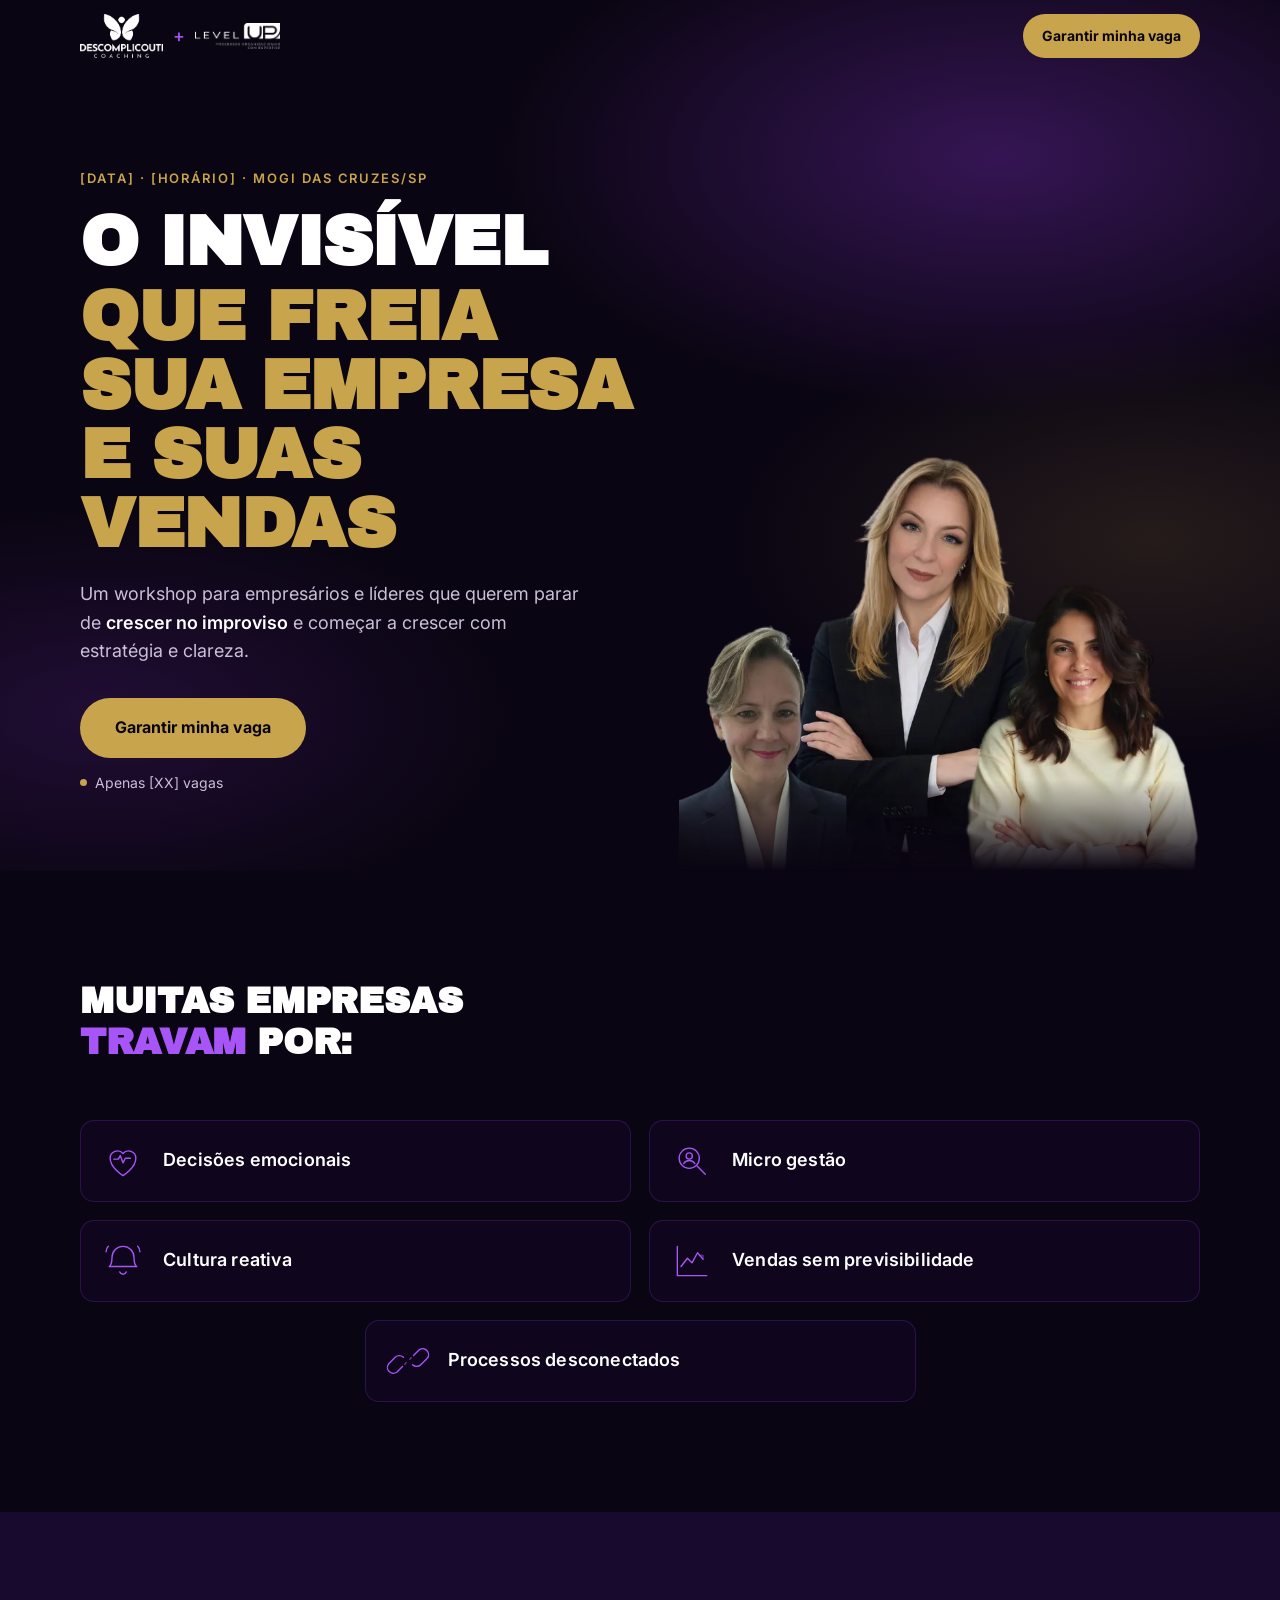
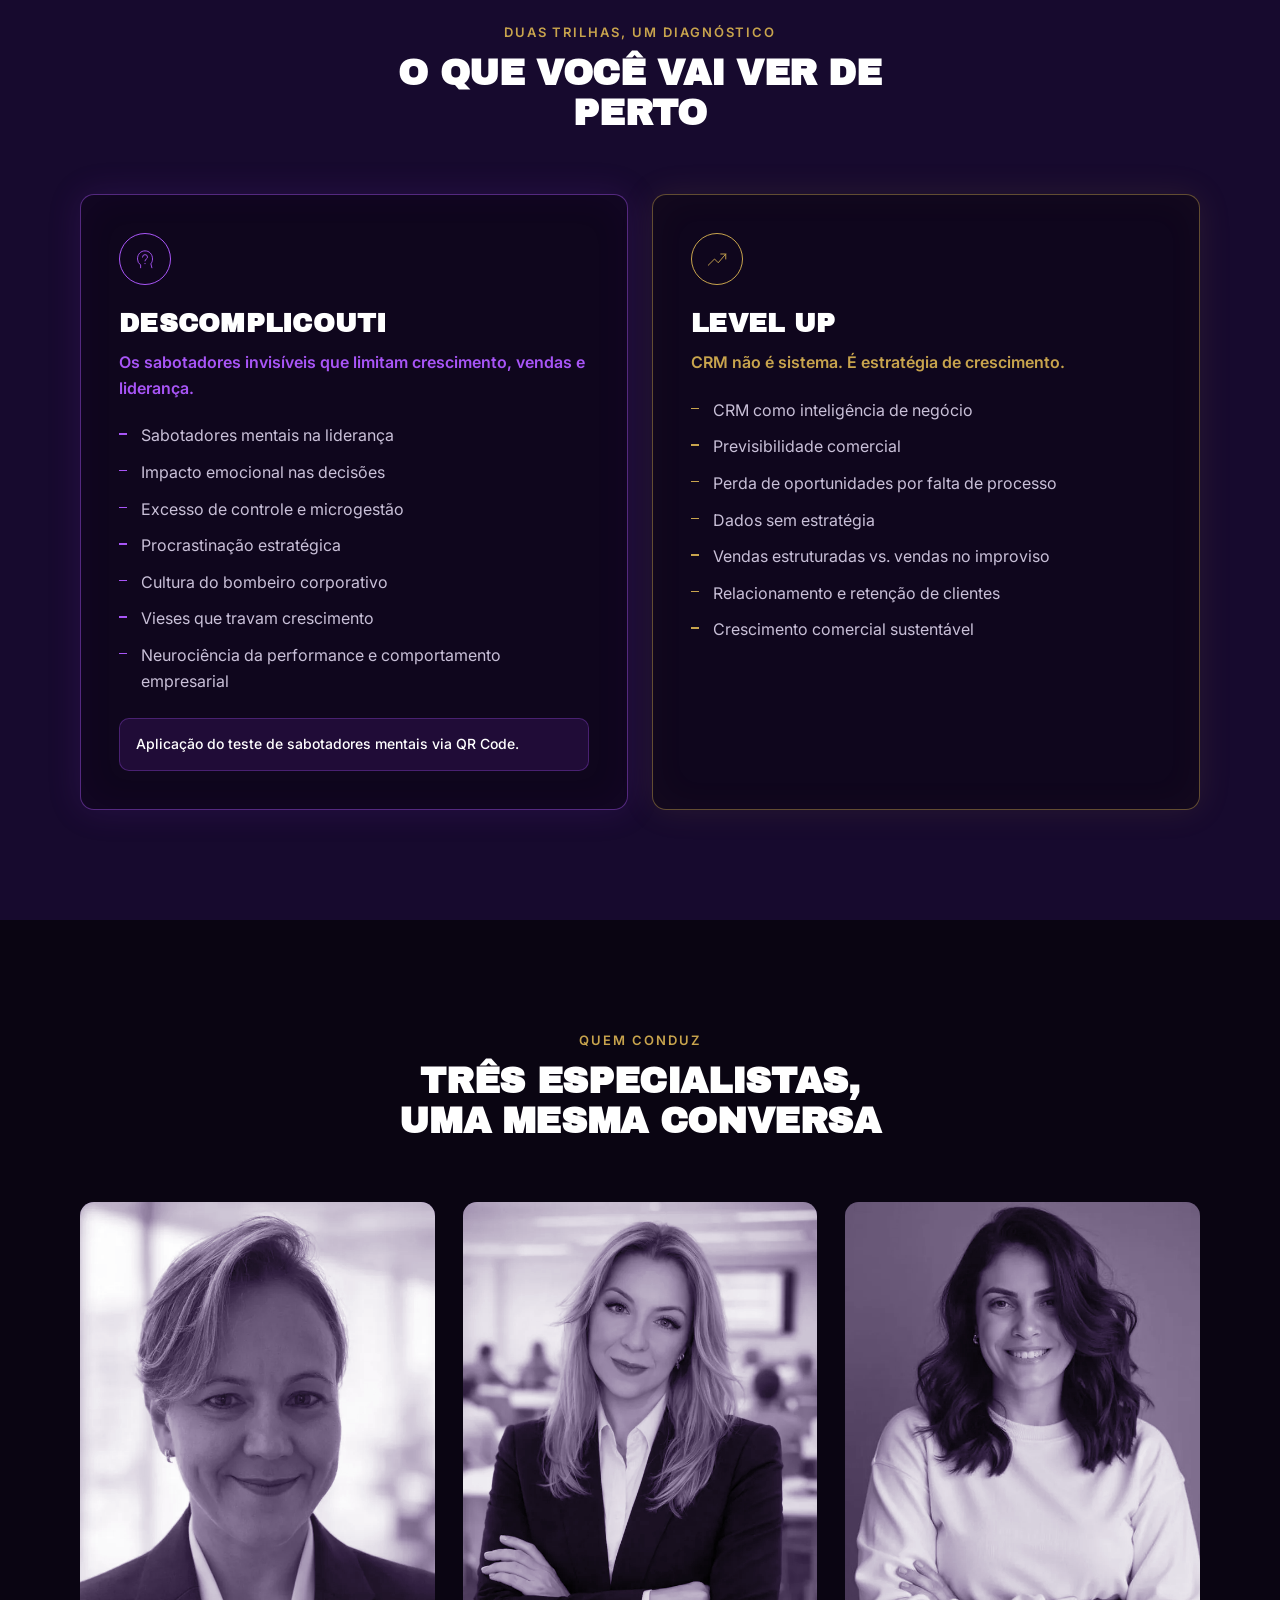
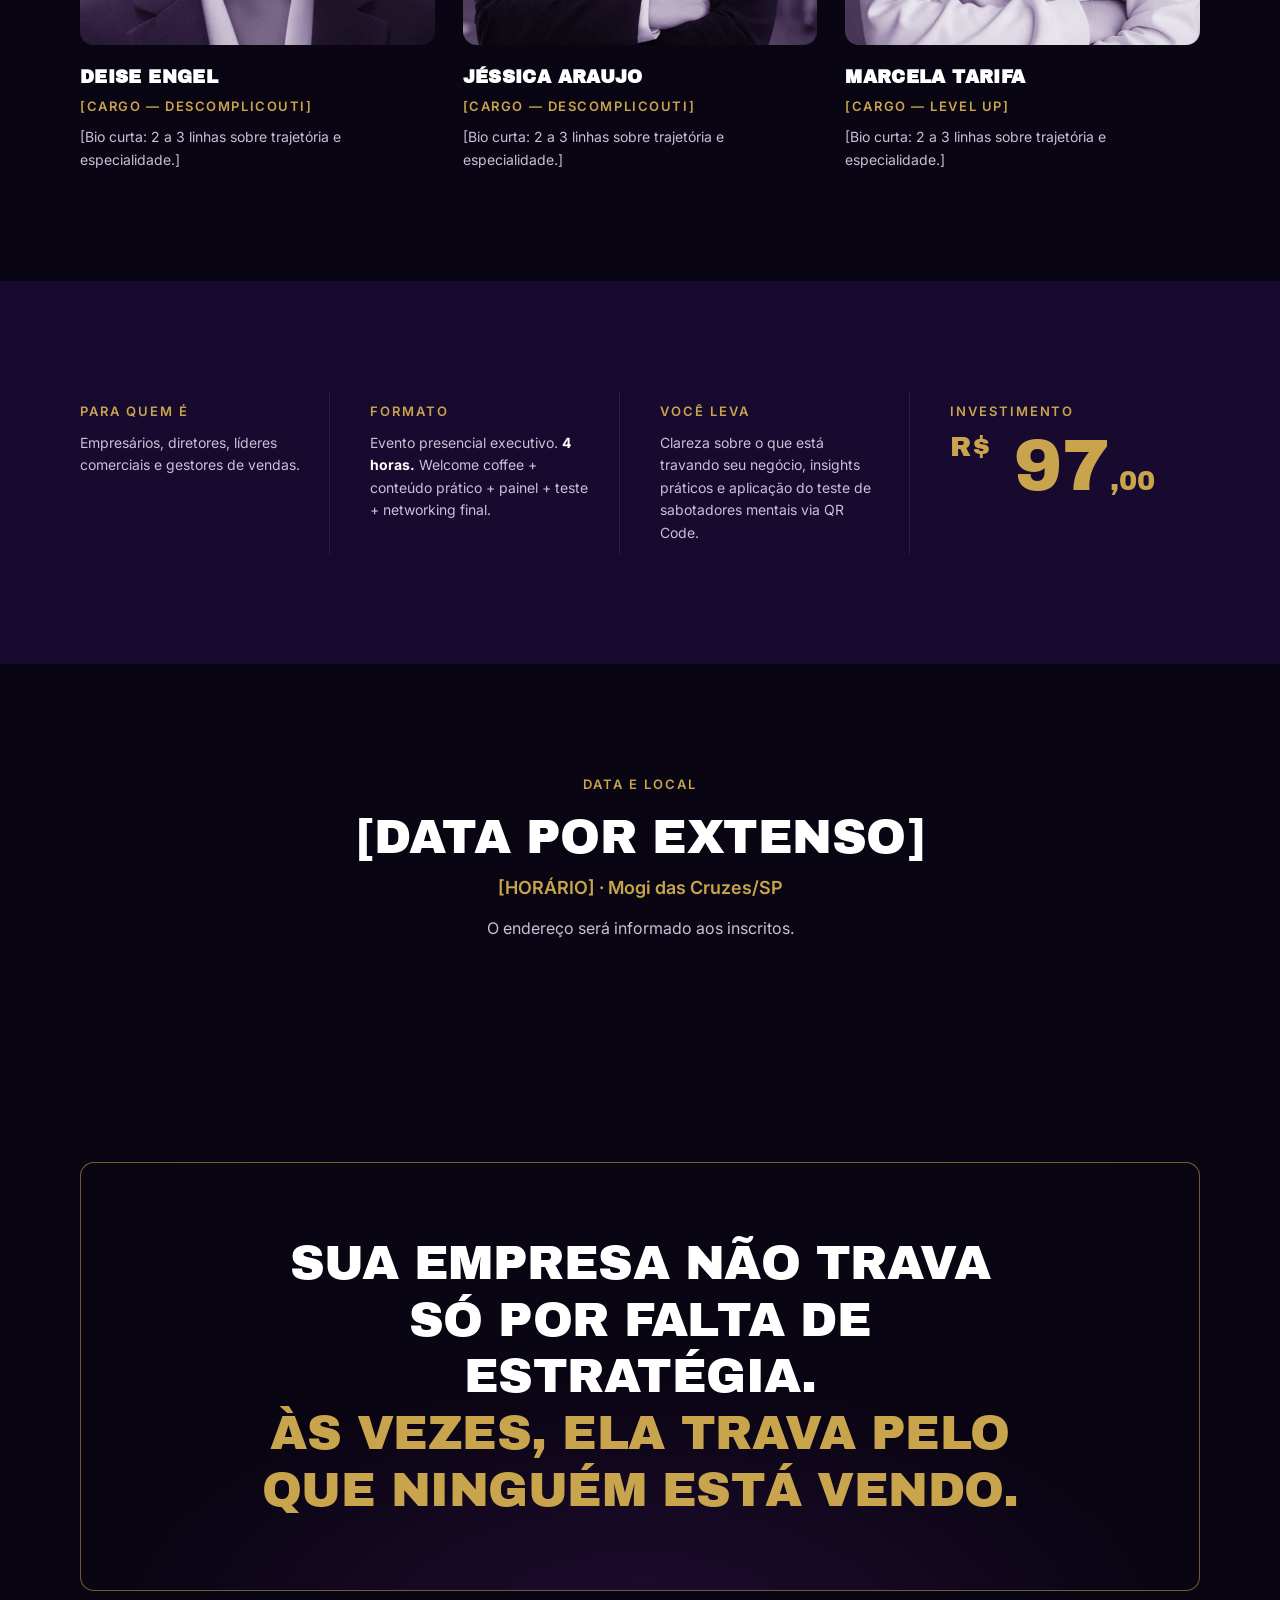
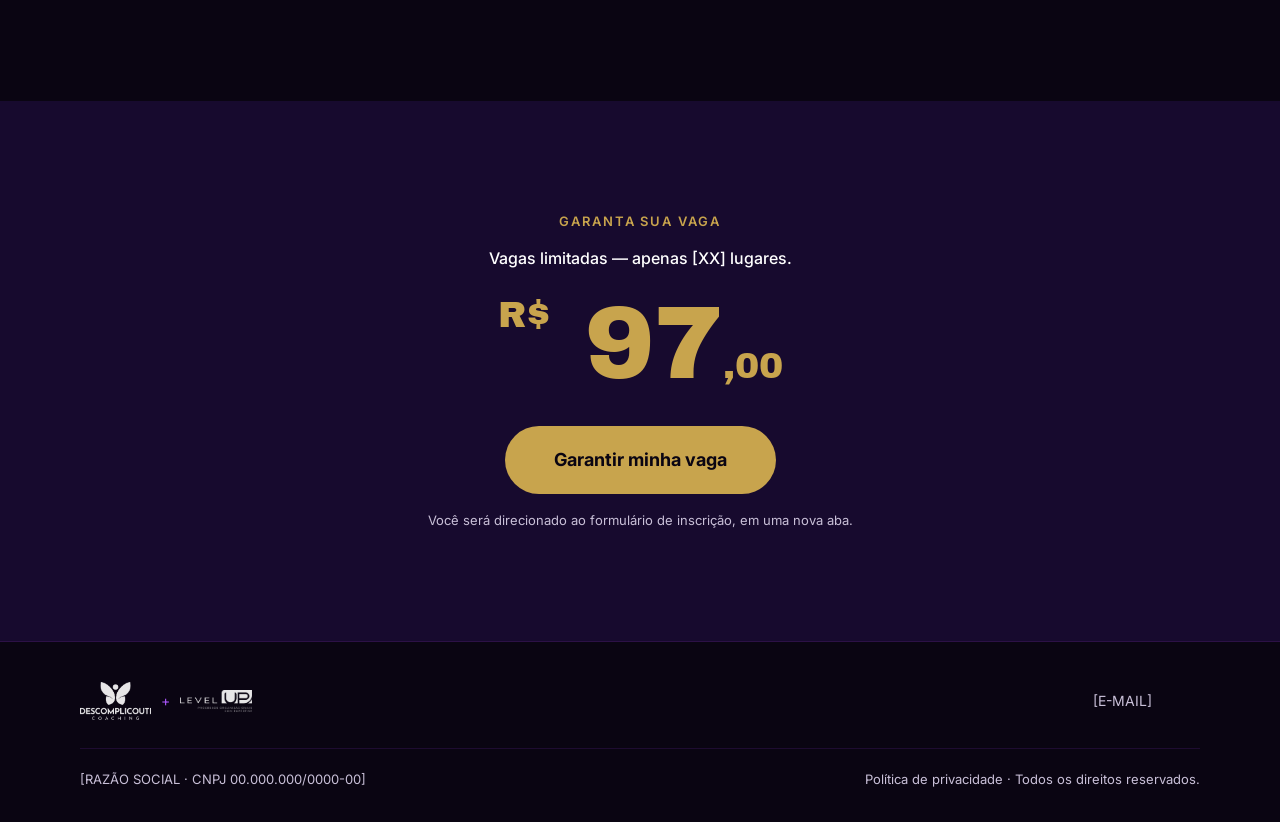
<file: index.html>
<!DOCTYPE html>
<html lang="pt-BR">
<head>
  <meta charset="UTF-8">
  <meta name="viewport" content="width=device-width, initial-scale=1.0">

  <title>O Invisível que Freia sua Empresa e suas Vendas — Workshop em Mogi das Cruzes/SP</title>
  <meta name="description" content="Workshop presencial executivo para empresários e líderes comerciais. 4 horas para enxergar os sabotadores invisíveis e estruturar vendas com estratégia. Mogi das Cruzes/SP · R$ 97,00.">

  <!-- Open Graph / WhatsApp / Instagram -->
  <!-- IMPORTANTE: após publicar, troque "assets/og.jpg" pela URL absoluta (ex.: https://seusite.com.br/assets/og.jpg) -->
  <meta property="og:type" content="website">
  <meta property="og:title" content="O Invisível que Freia sua Empresa e suas Vendas">
  <meta property="og:description" content="Workshop presencial executivo em Mogi das Cruzes/SP. 4 horas · R$ 97,00 · Vagas limitadas.">
  <meta property="og:image" content="assets/og.jpg">
  <meta property="og:locale" content="pt_BR">
  <meta name="twitter:card" content="summary_large_image">
  <meta name="twitter:title" content="O Invisível que Freia sua Empresa e suas Vendas">
  <meta name="twitter:description" content="Workshop presencial executivo em Mogi das Cruzes/SP. 4 horas · R$ 97,00 · Vagas limitadas.">
  <meta name="twitter:image" content="assets/og.jpg">

  <link rel="icon" type="image/png" href="assets/favicon.png">
  <link rel="apple-touch-icon" href="assets/apple-touch-icon.png">

  <link rel="preconnect" href="https://fonts.googleapis.com">
  <link rel="preconnect" href="https://fonts.gstatic.com" crossorigin>
  <link href="https://fonts.googleapis.com/css2?family=Archivo+Black&family=Inter:wght@400;500;600;700&display=swap" rel="stylesheet">

  <link rel="stylesheet" href="styles.css">
</head>
<body>

  <!-- ============ 1. HEADER ============ -->
  <header class="header" id="header">
    <div class="header__inner container">
      <div class="header__logos">
        <img src="assets/logo-descomplicouti.webp" alt="Descomplicouti Coaching" class="header__logo header__logo--dc" width="132" height="60">
        <span class="header__plus" aria-hidden="true">+</span>
        <img src="assets/logo-levelup.webp" alt="Level Up Processos Comerciais" class="header__logo header__logo--lu" width="96" height="30">
      </div>
      <a href="#" class="btn btn--gold btn--sm js-cta" data-cta="header">Garantir minha vaga</a>
    </div>
  </header>

  <main>
    <!-- ============ 2. HERO ============ -->
    <section class="hero" id="inicio">
      <div class="hero__beams" aria-hidden="true"></div>
      <div class="container hero__grid">
        <div class="hero__content">
          <p class="eyebrow"><span data-bind="data">[DATA]</span> · <span data-bind="horario">[HORÁRIO]</span> · <span data-bind="cidade">Mogi das Cruzes/SP</span></p>
          <h1 class="hero__title">
            <span class="hero__title-white">O INVISÍVEL</span>
            <span class="hero__title-gold">QUE FREIA SUA EMPRESA E SUAS VENDAS</span>
          </h1>
          <p class="hero__sub">Um workshop para empresários e líderes que querem parar de <strong>crescer no improviso</strong> e começar a crescer com estratégia e clareza.</p>
          <div class="hero__actions">
            <a href="#" class="btn btn--gold btn--lg js-cta" data-cta="hero">Garantir minha vaga</a>
            <p class="hero__scarcity">Apenas <span data-bind="vagas">[XX]</span> vagas</p>
          </div>
        </div>
        <div class="hero__media">
          <picture>
            <source media="(max-width: 767px)" srcset="assets/trio-800.webp">
            <img src="assets/trio.webp" alt="Deise Engel, Jéssica Araujo e Marcela Tarifa, facilitadoras do workshop" class="hero__photo" width="1189" height="949" fetchpriority="high">
          </picture>
        </div>
      </div>
    </section>

    <!-- ============ 3. OS TRAVAMENTOS (elemento assinatura) ============ -->
    <section class="locks section" id="travamentos">
      <div class="container">
        <h2 class="locks__label">MUITAS EMPRESAS <span class="locks__label-violet">TRAVAM</span> POR:</h2>
        <ul class="locks__list" role="list">
          <li class="lock-item">
            <svg class="lock-item__icon" viewBox="0 0 48 48" fill="none" stroke="currentColor" stroke-width="1.5" stroke-linecap="round" stroke-linejoin="round" aria-hidden="true">
              <path d="M24 40s-14-8.6-14-19a8 8 0 0 1 14-5.2A8 8 0 0 1 38 21c0 10.4-14 19-14 19Z"/>
              <path d="M14 22h5l2-4 3 8 2.5-5H32"/>
            </svg>
            <span class="lock-item__text">Decisões emocionais</span>
          </li>
          <li class="lock-item">
            <svg class="lock-item__icon" viewBox="0 0 48 48" fill="none" stroke="currentColor" stroke-width="1.5" stroke-linecap="round" stroke-linejoin="round" aria-hidden="true">
              <circle cx="21" cy="21" r="11"/>
              <path d="m29.5 29.5 9 9"/>
              <circle cx="21" cy="18.5" r="3.4"/>
              <path d="M14.8 27a7.2 7.2 0 0 1 12.4 0"/>
            </svg>
            <span class="lock-item__text">Micro gestão</span>
          </li>
          <li class="lock-item">
            <svg class="lock-item__icon" viewBox="0 0 48 48" fill="none" stroke="currentColor" stroke-width="1.5" stroke-linecap="round" stroke-linejoin="round" aria-hidden="true">
              <path d="M36 20a12 12 0 1 0-24 0c0 8-3 10-3 10h30s-3-2-3-10"/>
              <path d="M20.5 36a3.7 3.7 0 0 0 7 0"/>
              <path d="M40 8s2.5 2.5 2.5 6M8 8s-2.5 2.5-2.5 6"/>
            </svg>
            <span class="lock-item__text">Cultura reativa</span>
          </li>
          <li class="lock-item">
            <svg class="lock-item__icon" viewBox="0 0 48 48" fill="none" stroke="currentColor" stroke-width="1.5" stroke-linecap="round" stroke-linejoin="round" aria-hidden="true">
              <path d="M8 8v32h32"/>
              <path d="m12 30 7-9 5 5 6-11 6 7"/>
              <path d="M36 22v-4h-4" opacity=".5"/>
            </svg>
            <span class="lock-item__text">Vendas sem previsibilidade</span>
          </li>
          <li class="lock-item">
            <svg class="lock-item__icon" viewBox="0 0 48 48" fill="none" stroke="currentColor" stroke-width="1.5" stroke-linecap="round" stroke-linejoin="round" aria-hidden="true">
              <path d="M18 30 12 36a6.4 6.4 0 0 1-9-9l7-7a6.4 6.4 0 0 1 9 0"/>
              <path d="m30 18 6-6a6.4 6.4 0 0 1 9 9l-7 7a6.4 6.4 0 0 1-9 0"/>
              <path d="m22 26-1.5 1.5M27.5 20.5 26 22" opacity=".6"/>
            </svg>
            <span class="lock-item__text">Processos desconectados</span>
          </li>
        </ul>
      </div>
    </section>

    <!-- ============ 4. AS DUAS TRILHAS ============ -->
    <section class="tracks section section--deep" id="trilhas">
      <div class="container">
        <p class="eyebrow eyebrow--center">DUAS TRILHAS, UM DIAGNÓSTICO</p>
        <h2 class="section-title">O QUE VOCÊ VAI VER DE PERTO</h2>
        <div class="tracks__grid">

          <article class="track track--violet reveal">
            <div class="track__head">
              <span class="track__badge" aria-hidden="true">
                <svg viewBox="0 0 48 48" fill="none" stroke="currentColor" stroke-width="1.5" stroke-linecap="round" stroke-linejoin="round">
                  <path d="M17 38v-4.5A11.5 11.5 0 0 1 12 24c0-8 5.4-13 12-13s12 5 12 13c0 3-1 5.6-2.6 7.7L35 38"/>
                  <path d="M20 21a4 4 0 0 1 8 0c0 3-4 3-4 6"/>
                  <path d="M24 31v.5"/>
                </svg>
              </span>
              <h3 class="track__name">DESCOMPLICOUTI</h3>
              <p class="track__sub">Os sabotadores invisíveis que limitam crescimento, vendas e liderança.</p>
            </div>
            <ul class="track__list" role="list">
              <li>Sabotadores mentais na liderança</li>
              <li>Impacto emocional nas decisões</li>
              <li>Excesso de controle e microgestão</li>
              <li>Procrastinação estratégica</li>
              <li>Cultura do bombeiro corporativo</li>
              <li>Vieses que travam crescimento</li>
              <li>Neurociência da performance e comportamento empresarial</li>
            </ul>
            <p class="track__foot">Aplicação do teste de sabotadores mentais via QR&nbsp;Code.</p>
          </article>

          <article class="track track--gold reveal">
            <div class="track__head">
              <span class="track__badge" aria-hidden="true">
                <svg viewBox="0 0 48 48" fill="none" stroke="currentColor" stroke-width="1.5" stroke-linecap="round" stroke-linejoin="round">
                  <path d="m10 34 10-10 6 6L38 16"/>
                  <path d="M38 24v-8h-8"/>
                </svg>
              </span>
              <h3 class="track__name">LEVEL UP</h3>
              <p class="track__sub">CRM não é sistema. É estratégia de crescimento.</p>
            </div>
            <ul class="track__list" role="list">
              <li>CRM como inteligência de negócio</li>
              <li>Previsibilidade comercial</li>
              <li>Perda de oportunidades por falta de processo</li>
              <li>Dados sem estratégia</li>
              <li>Vendas estruturadas vs. vendas no improviso</li>
              <li>Relacionamento e retenção de clientes</li>
              <li>Crescimento comercial sustentável</li>
            </ul>
          </article>

        </div>
      </div>
    </section>

    <!-- ============ 5. QUEM CONDUZ ============ -->
    <section class="team section" id="quem-conduz">
      <div class="container">
        <p class="eyebrow eyebrow--center">QUEM CONDUZ</p>
        <h2 class="section-title">TRÊS ESPECIALISTAS, UMA MESMA CONVERSA</h2>
        <div class="team__grid">

          <article class="person reveal">
            <div class="person__photo-wrap">
              <img src="assets/deise.webp" alt="Deise Engel" class="person__photo" width="640" height="800" loading="lazy">
            </div>
            <h3 class="person__name">Deise Engel</h3>
            <p class="person__role" data-bind="cargoDeise">[Cargo — Descomplicouti]</p>
            <p class="person__bio" data-bind="bioDeise">[Bio curta: 2 a 3 linhas sobre trajetória e especialidade.]</p>
          </article>

          <article class="person reveal">
            <div class="person__photo-wrap">
              <img src="assets/jessica.webp" alt="Jéssica Araujo" class="person__photo" width="640" height="800" loading="lazy">
            </div>
            <h3 class="person__name">Jéssica Araujo</h3>
            <p class="person__role" data-bind="cargoJessica">[Cargo — Descomplicouti]</p>
            <p class="person__bio" data-bind="bioJessica">[Bio curta: 2 a 3 linhas sobre trajetória e especialidade.]</p>
          </article>

          <article class="person reveal">
            <div class="person__photo-wrap">
              <img src="assets/marcela.webp" alt="Marcela Tarifa" class="person__photo" width="640" height="800" loading="lazy">
            </div>
            <h3 class="person__name">Marcela Tarifa</h3>
            <p class="person__role" data-bind="cargoMarcela">[Cargo — Level UP]</p>
            <p class="person__bio" data-bind="bioMarcela">[Bio curta: 2 a 3 linhas sobre trajetória e especialidade.]</p>
          </article>

        </div>
      </div>
    </section>

    <!-- ============ 6. FORMATO E O QUE VOCÊ LEVA ============ -->
    <section class="facts section section--deep" id="formato">
      <div class="container">
        <div class="facts__strip">
          <div class="facts__item">
            <h3 class="facts__label">Para quem é</h3>
            <p class="facts__text">Empresários, diretores, líderes comerciais e gestores de vendas.</p>
          </div>
          <div class="facts__item">
            <h3 class="facts__label">Formato</h3>
            <p class="facts__text">Evento presencial executivo. <strong class="facts__strong">4 horas.</strong> Welcome coffee + conteúdo prático + painel + teste + networking final.</p>
          </div>
          <div class="facts__item">
            <h3 class="facts__label">Você leva</h3>
            <p class="facts__text">Clareza sobre o que está travando seu negócio, insights práticos e aplicação do teste de sabotadores mentais via QR Code.</p>
          </div>
          <div class="facts__item facts__item--price">
            <h3 class="facts__label">Investimento</h3>
            <p class="facts__price"><span class="facts__price-currency">R$</span> 97<span class="facts__price-cents">,00</span></p>
          </div>
        </div>
      </div>
    </section>

    <!-- ============ 7. DATA E LOCAL ============ -->
    <section class="when section" id="data-local">
      <div class="container when__inner">
        <p class="eyebrow eyebrow--center">DATA E LOCAL</p>
        <p class="when__date" data-bind="dataExtenso">[DATA POR EXTENSO]</p>
        <p class="when__details"><span data-bind="horario">[HORÁRIO]</span> · <span data-bind="cidade">Mogi das Cruzes/SP</span></p>
        <p class="when__venue" data-bind="local">[O endereço será informado aos inscritos.]</p>
        <a href="#" class="when__maps js-maps" target="_blank" rel="noopener noreferrer" hidden>Ver no Google Maps →</a>
      </div>
    </section>

    <!-- ============ 8. FRASE DE FECHAMENTO ============ -->
    <section class="closing section">
      <div class="container">
        <blockquote class="closing__frame reveal">
          <p class="closing__text">Sua empresa não trava só por falta de estratégia.<br>
          <strong class="closing__strong">Às vezes, ela trava pelo que ninguém está vendo.</strong></p>
        </blockquote>
      </div>
    </section>

    <!-- ============ 9. INSCRIÇÃO ============ -->
    <section class="signup section section--deep" id="inscricao">
      <div class="container signup__inner">
        <p class="eyebrow eyebrow--center">GARANTA SUA VAGA</p>
        <p class="signup__scarcity">Vagas limitadas — apenas <span data-bind="vagas">[XX]</span> lugares.</p>
        <p class="signup__price"><span class="signup__price-currency">R$</span> 97<span class="signup__price-cents">,00</span></p>
        <a href="#" class="btn btn--gold btn--xl js-cta" data-cta="final">Garantir minha vaga</a>
        <p class="signup__note">Você será direcionado ao formulário de inscrição, em uma nova aba.</p>
      </div>
    </section>
  </main>

  <!-- ============ 10. RODAPÉ ============ -->
  <footer class="footer">
    <div class="container">
      <div class="footer__top">
        <div class="footer__logos">
          <img src="assets/logo-descomplicouti.webp" alt="Descomplicouti Coaching" class="footer__logo footer__logo--dc" width="110" height="50" loading="lazy">
          <span class="footer__plus" aria-hidden="true">+</span>
          <img src="assets/logo-levelup.webp" alt="Level Up Processos Comerciais" class="footer__logo footer__logo--lu" width="80" height="25" loading="lazy">
        </div>
        <ul class="footer__contacts" role="list">
          <li><a class="footer__link js-email" href="#" data-bind="email">[E-MAIL]</a></li>
          <li><a class="footer__link js-whats" href="#" target="_blank" rel="noopener noreferrer" hidden>WhatsApp</a></li>
          <li><a class="footer__link js-insta" href="#" target="_blank" rel="noopener noreferrer" hidden>Instagram</a></li>
        </ul>
      </div>
      <div class="footer__bottom">
        <p class="footer__legal"><span data-bind="razaoSocial">[RAZÃO SOCIAL · CNPJ 00.000.000/0000-00]</span></p>
        <p class="footer__legal"><a class="footer__link js-privacy" href="#">Política de privacidade</a> · Todos os direitos reservados.</p>
      </div>
    </div>
  </footer>

  <!-- Botão flutuante WhatsApp (aparece quando CONFIG.whatsapp for preenchido) -->
  <a href="#" class="whats-float js-whats" target="_blank" rel="noopener noreferrer" aria-label="Falar no WhatsApp" hidden>
    <svg viewBox="0 0 32 32" fill="currentColor" aria-hidden="true"><path d="M16 3C9.4 3 4 8.3 4 14.9c0 2.6.9 5 2.3 7L4 29l7.3-2.3c1.9 1 4 1.6 6.2 1.6h.5c6.6 0 12-5.3 12-11.9C30 8.3 24.6 3 18 3h-2zm0 2h2c5.5 0 10 4.4 10 9.9S23.5 26.3 18 26.3h-.5c-2 0-3.9-.6-5.6-1.6l-.7-.4-4.3 1.3 1.3-4.1-.5-.7c-1.4-1.8-2.2-4-2.2-6.3C5.9 9.4 10.5 5 16 5zm-3.6 5.3c-.3 0-.7.1-1 .5-.3.4-1.3 1.3-1.3 3.1s1.3 3.6 1.5 3.9c.2.3 2.6 4.1 6.4 5.6 3.1 1.2 3.8 1 4.4.9.7-.1 2.2-.9 2.5-1.8.3-.9.3-1.6.2-1.8-.1-.2-.3-.3-.7-.5l-2.5-1.2c-.3-.1-.6-.2-.8.2l-1.1 1.4c-.2.2-.4.3-.7.1-.4-.2-1.6-.6-3-1.8-1.1-1-1.8-2.2-2-2.5-.2-.4 0-.6.2-.7l.6-.7c.2-.2.2-.4.3-.6.1-.2.1-.5 0-.7l-1.1-2.7c-.3-.7-.6-.7-.9-.7z"/></svg>
  </a>

  <script src="script.js"></script>
</body>
</html>
</file>
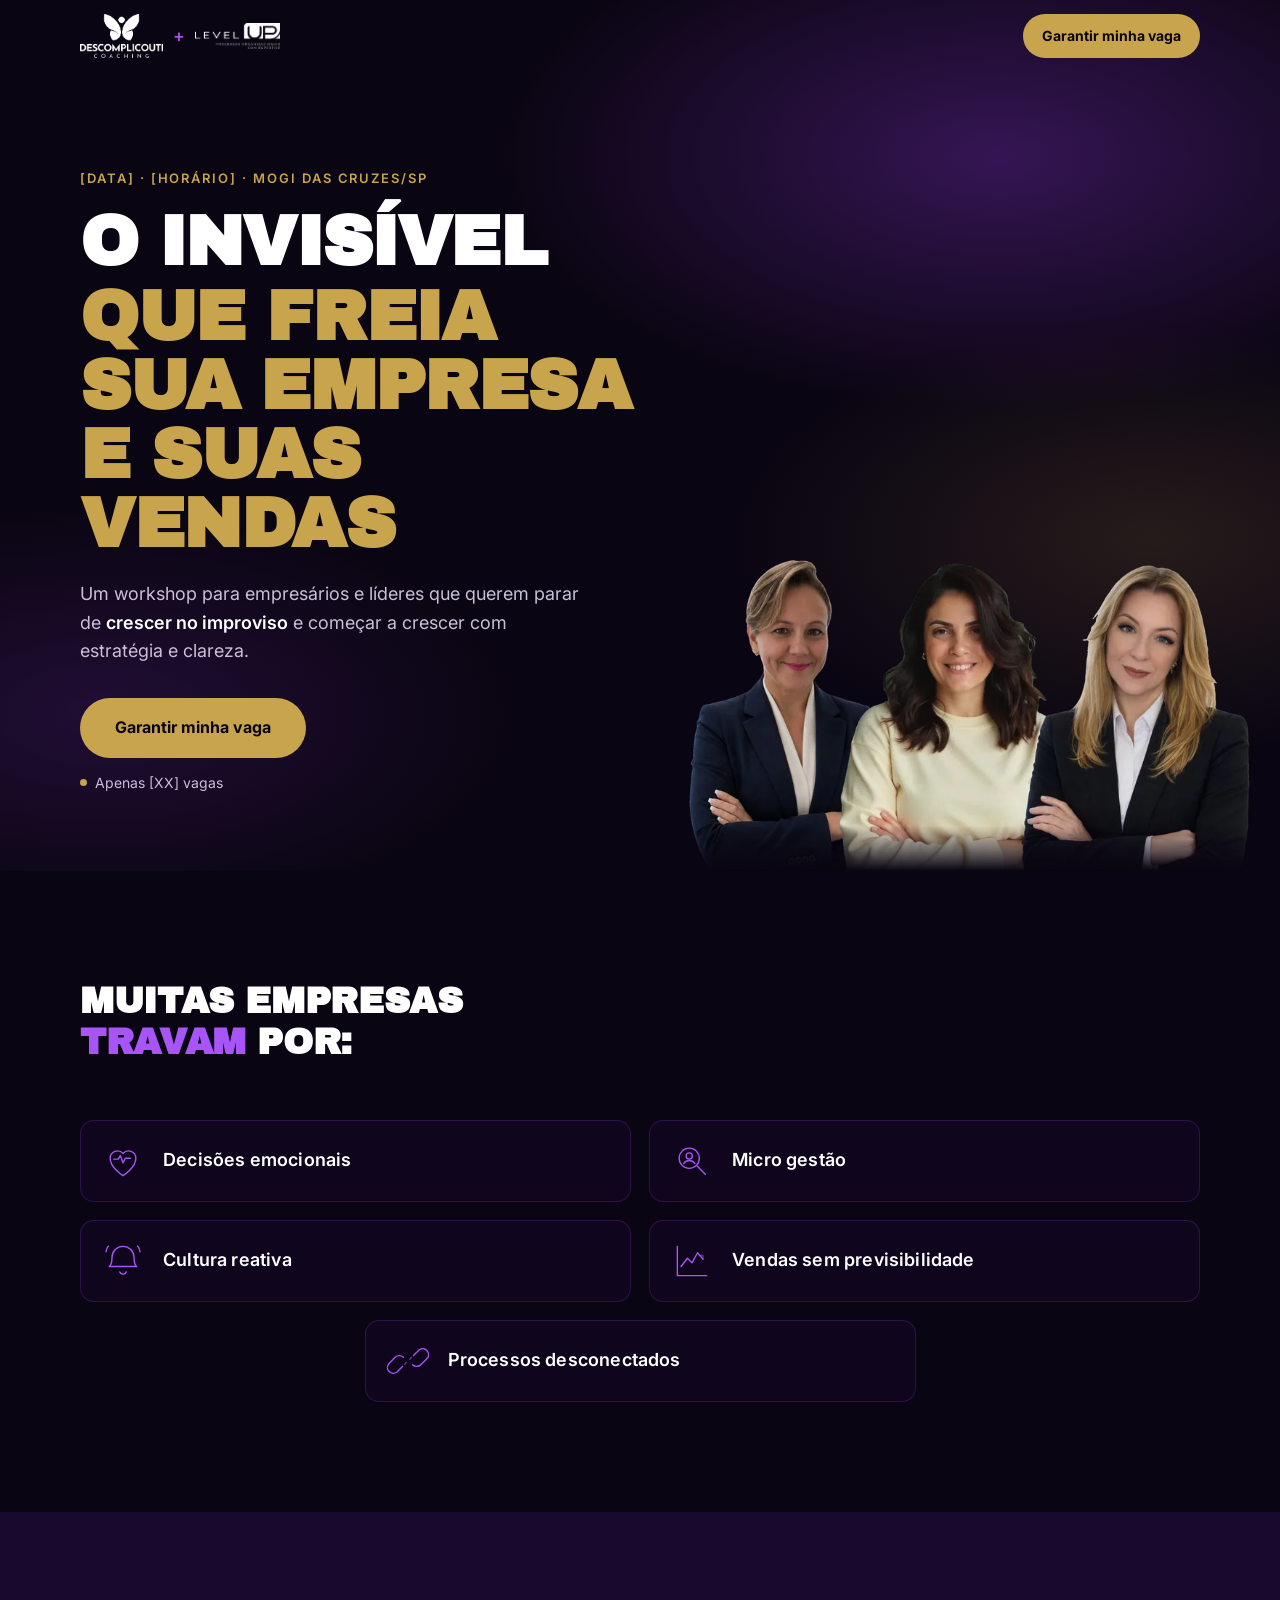
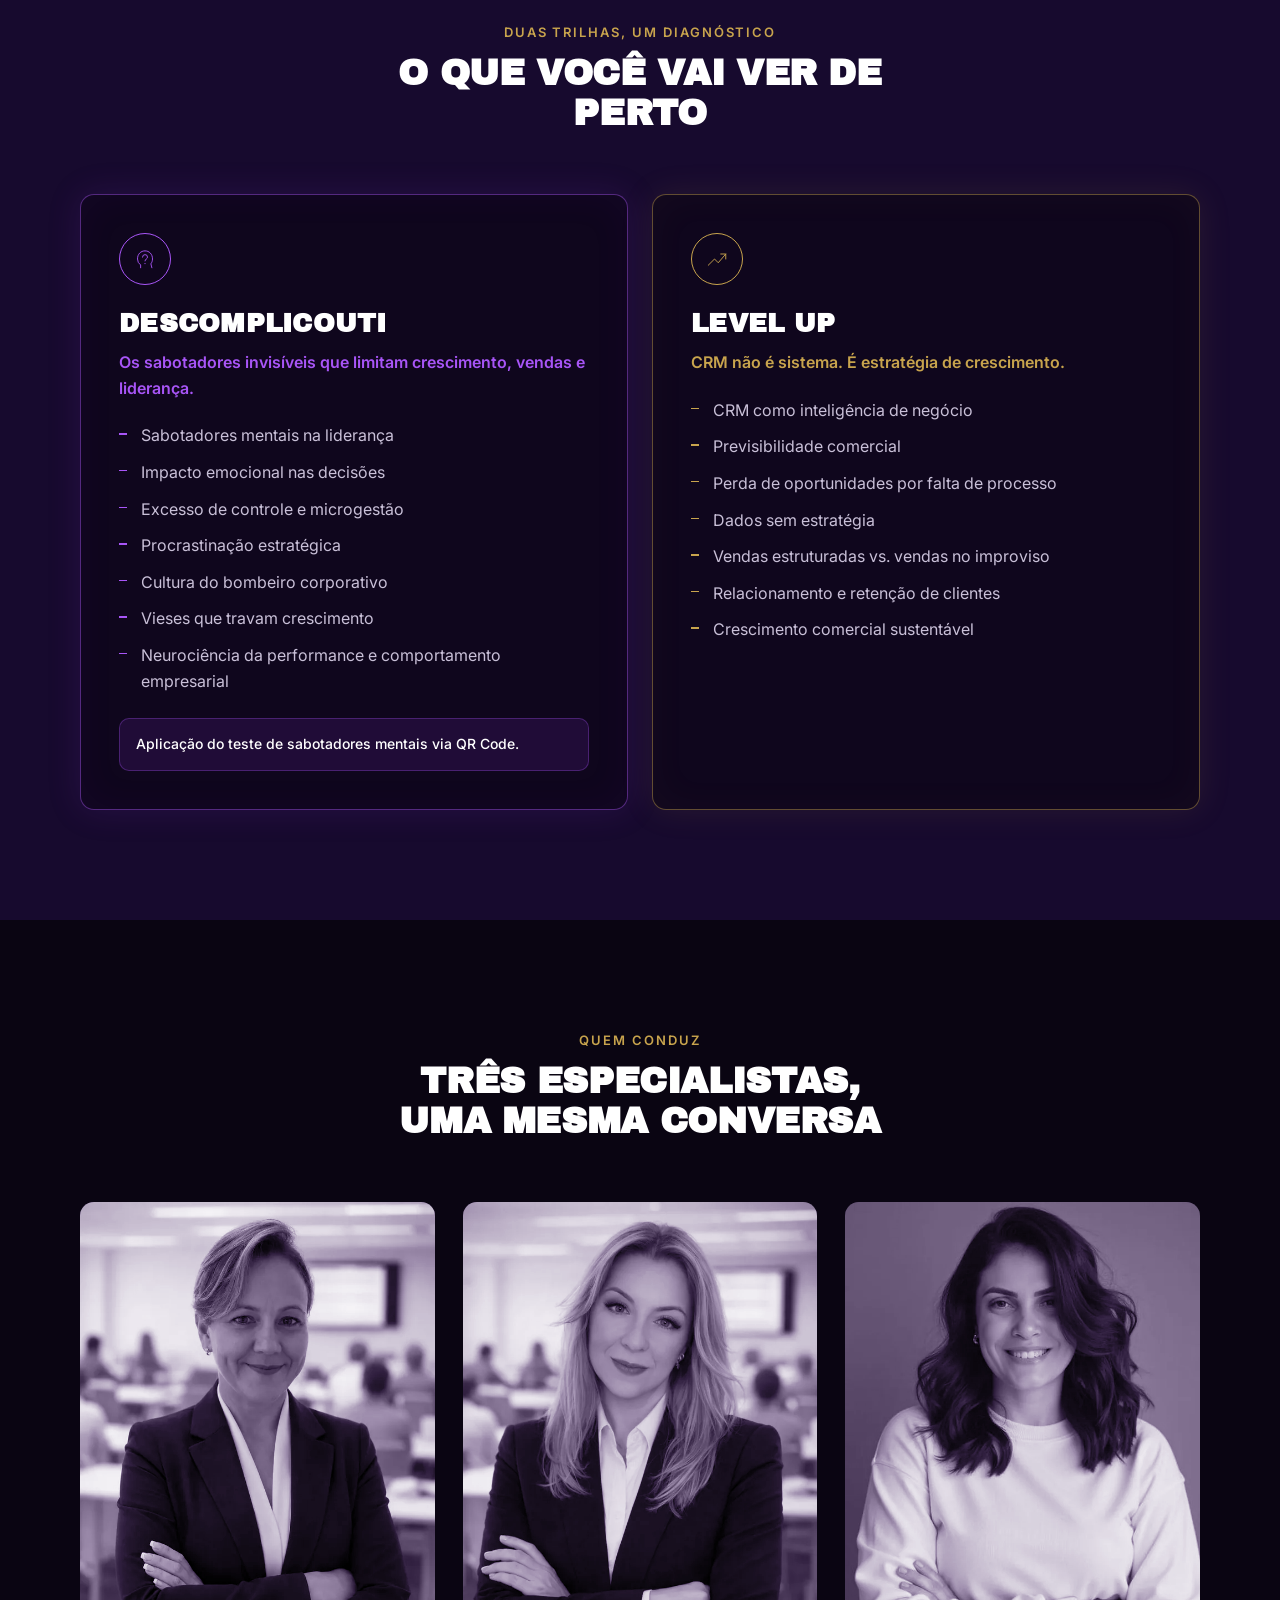
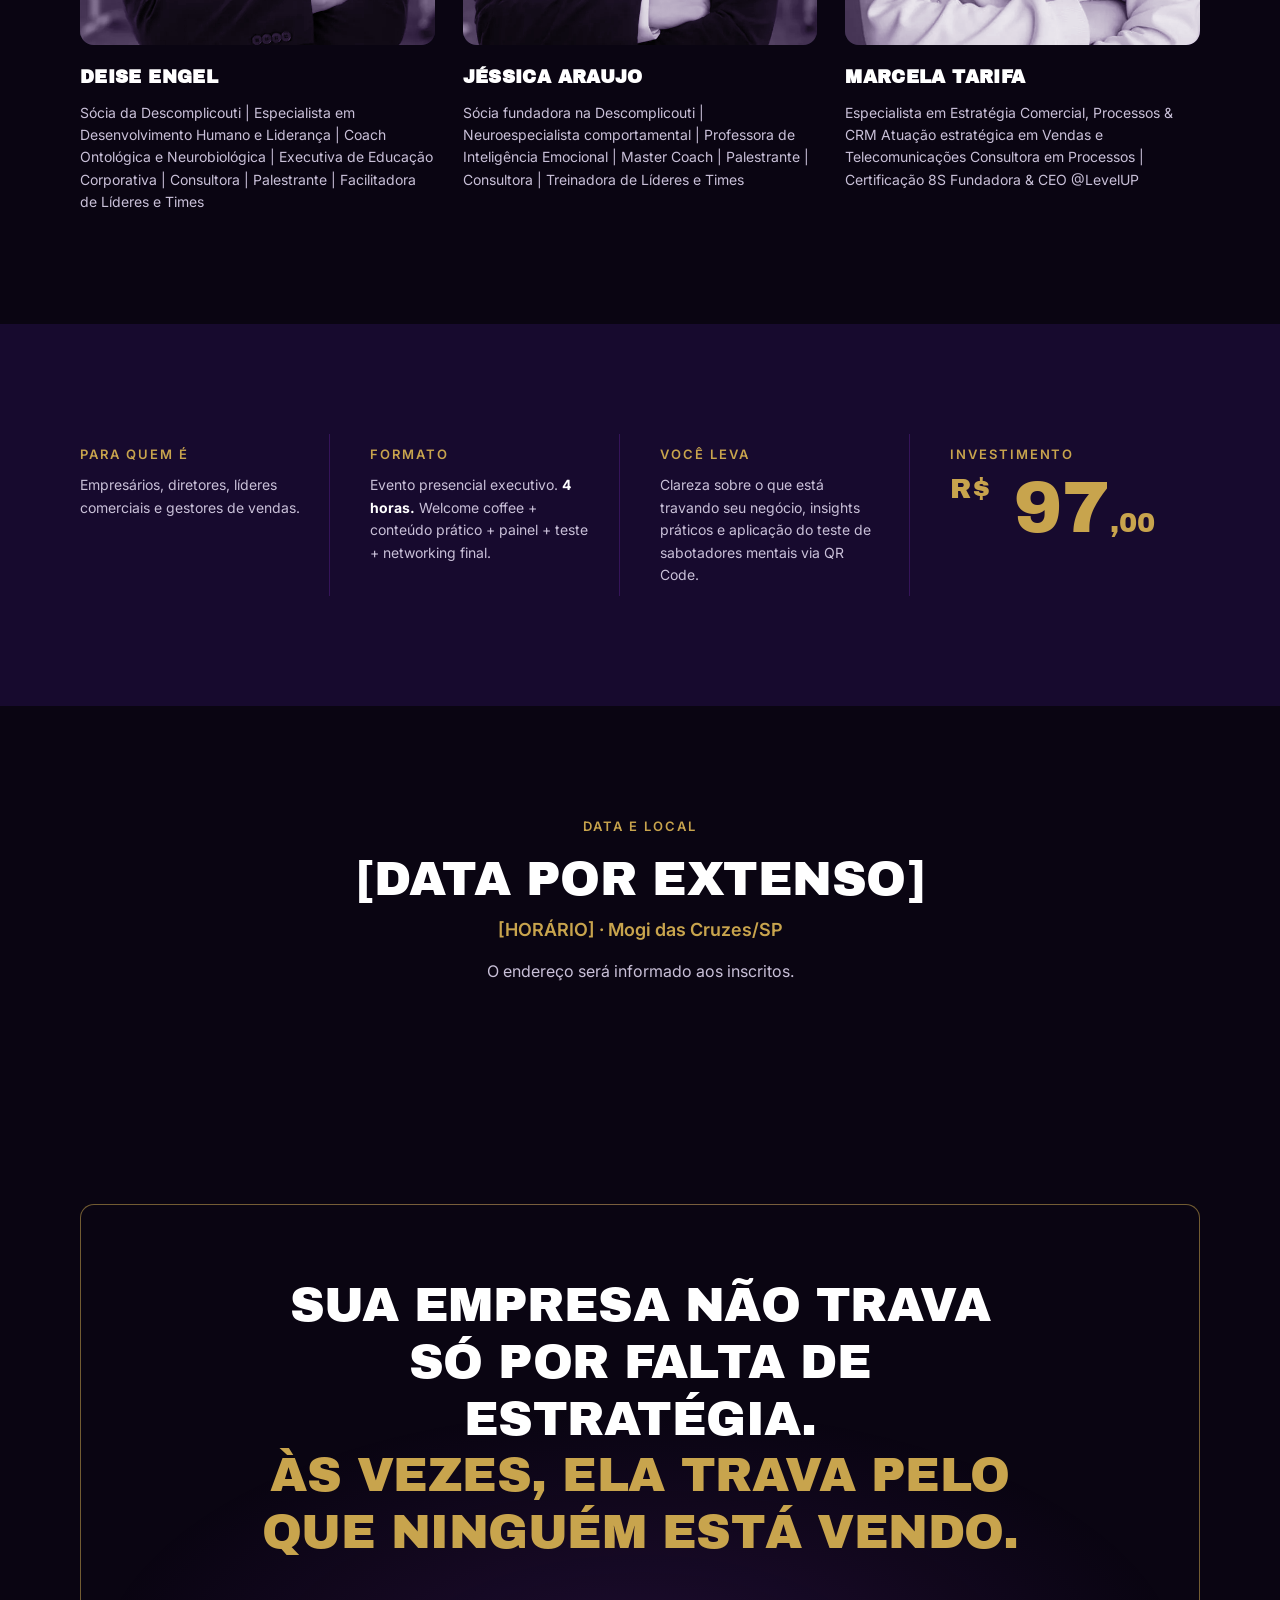
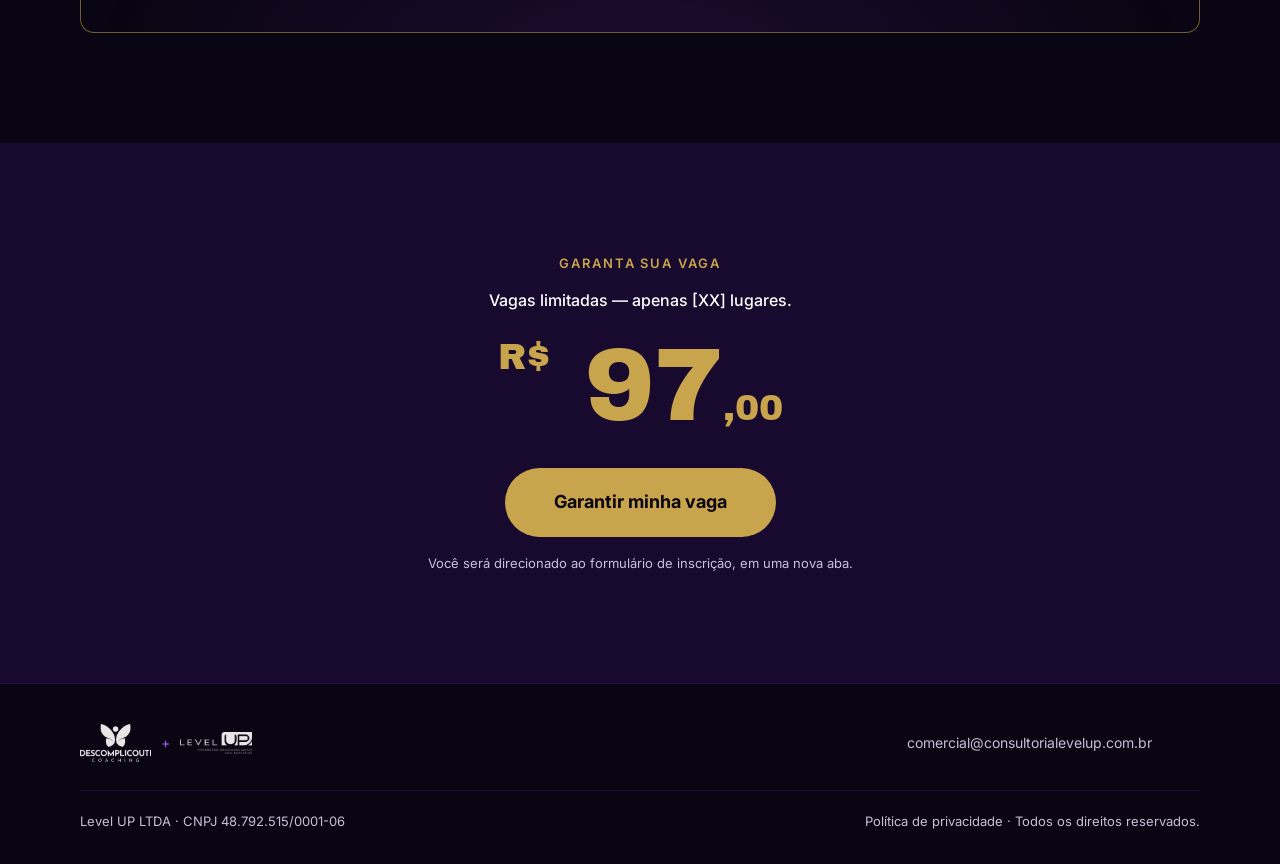
<file: docs/index.html>
<!DOCTYPE html>
<html lang="pt-BR">
<head>
  <meta charset="UTF-8">
  <meta name="viewport" content="width=device-width, initial-scale=1.0">

  <title>O Invisível que Freia sua Empresa e suas Vendas — Workshop em Mogi das Cruzes/SP</title>
  <meta name="description" content="Workshop presencial executivo para empresários e líderes comerciais. 4 horas para enxergar os sabotadores invisíveis e estruturar vendas com estratégia. Mogi das Cruzes/SP · R$ 97,00.">

  <!-- Open Graph / WhatsApp / Instagram -->
  <!-- IMPORTANTE: após publicar, troque "assets/og.jpg" pela URL absoluta (ex.: https://seusite.com.br/assets/og.jpg) -->
  <meta property="og:type" content="website">
  <meta property="og:title" content="O Invisível que Freia sua Empresa e suas Vendas">
  <meta property="og:description" content="Workshop presencial executivo em Mogi das Cruzes/SP. 4 horas · R$ 97,00 · Vagas limitadas.">
  <meta property="og:image" content="assets/og.jpg">
  <meta property="og:locale" content="pt_BR">
  <meta name="twitter:card" content="summary_large_image">
  <meta name="twitter:title" content="O Invisível que Freia sua Empresa e suas Vendas">
  <meta name="twitter:description" content="Workshop presencial executivo em Mogi das Cruzes/SP. 4 horas · R$ 97,00 · Vagas limitadas.">
  <meta name="twitter:image" content="assets/og.jpg">

  <link rel="icon" type="image/png" href="assets/favicon.png">
  <link rel="apple-touch-icon" href="assets/apple-touch-icon.png">

  <link rel="preconnect" href="https://fonts.googleapis.com">
  <link rel="preconnect" href="https://fonts.gstatic.com" crossorigin>
  <link href="https://fonts.googleapis.com/css2?family=Archivo+Black&family=Inter:wght@400;500;600;700&display=swap" rel="stylesheet">

  <link rel="stylesheet" href="styles.css">
</head>
<body>

  <!-- ============ 1. HEADER ============ -->
  <header class="header" id="header">
    <div class="header__inner container">
      <div class="header__logos">
        <img src="assets/logo-descomplicouti.webp" alt="Descomplicouti Coaching" class="header__logo header__logo--dc" width="132" height="60">
        <span class="header__plus" aria-hidden="true">+</span>
        <img src="assets/logo-levelup.webp" alt="Level Up Processos Comerciais" class="header__logo header__logo--lu" width="96" height="30">
      </div>
      <a href="#" class="btn btn--gold btn--sm js-cta" data-cta="header">Garantir minha vaga</a>
    </div>
  </header>

  <main>
    <!-- ============ 2. HERO ============ -->
    <section class="hero" id="inicio">
      <div class="hero__beams" aria-hidden="true"></div>
      <div class="container hero__grid">
        <div class="hero__content">
          <p class="eyebrow"><span data-bind="data">[DATA]</span> · <span data-bind="horario">[HORÁRIO]</span> · <span data-bind="cidade">Mogi das Cruzes/SP</span></p>
          <h1 class="hero__title">
            <span class="hero__title-white">O INVISÍVEL</span>
            <span class="hero__title-gold">QUE FREIA SUA EMPRESA E SUAS VENDAS</span>
          </h1>
          <p class="hero__sub">Um workshop para empresários e líderes que querem parar de <strong>crescer no improviso</strong> e começar a crescer com estratégia e clareza.</p>
          <div class="hero__actions">
            <a href="#" class="btn btn--gold btn--lg js-cta" data-cta="hero">Garantir minha vaga</a>
            <p class="hero__scarcity">Apenas <span data-bind="vagas">[XX]</span> vagas</p>
          </div>
        </div>
        <div class="hero__media">
          <picture>
            <source media="(max-width: 767px)" srcset="assets/trio-800.webp">
            <img src="assets/trio.webp" alt="Deise Engel, Marcela Tarifa e Jéssica Araujo, facilitadoras do workshop" class="hero__photo" width="1400" height="707" fetchpriority="high">
          </picture>
        </div>
      </div>
    </section>

    <!-- ============ 3. OS TRAVAMENTOS (elemento assinatura) ============ -->
    <section class="locks section" id="travamentos">
      <div class="container">
        <h2 class="locks__label">MUITAS EMPRESAS <span class="locks__label-violet">TRAVAM</span> POR:</h2>
        <ul class="locks__list" role="list">
          <li class="lock-item">
            <svg class="lock-item__icon" viewBox="0 0 48 48" fill="none" stroke="currentColor" stroke-width="1.5" stroke-linecap="round" stroke-linejoin="round" aria-hidden="true">
              <path d="M24 40s-14-8.6-14-19a8 8 0 0 1 14-5.2A8 8 0 0 1 38 21c0 10.4-14 19-14 19Z"/>
              <path d="M14 22h5l2-4 3 8 2.5-5H32"/>
            </svg>
            <span class="lock-item__text">Decisões emocionais</span>
          </li>
          <li class="lock-item">
            <svg class="lock-item__icon" viewBox="0 0 48 48" fill="none" stroke="currentColor" stroke-width="1.5" stroke-linecap="round" stroke-linejoin="round" aria-hidden="true">
              <circle cx="21" cy="21" r="11"/>
              <path d="m29.5 29.5 9 9"/>
              <circle cx="21" cy="18.5" r="3.4"/>
              <path d="M14.8 27a7.2 7.2 0 0 1 12.4 0"/>
            </svg>
            <span class="lock-item__text">Micro gestão</span>
          </li>
          <li class="lock-item">
            <svg class="lock-item__icon" viewBox="0 0 48 48" fill="none" stroke="currentColor" stroke-width="1.5" stroke-linecap="round" stroke-linejoin="round" aria-hidden="true">
              <path d="M36 20a12 12 0 1 0-24 0c0 8-3 10-3 10h30s-3-2-3-10"/>
              <path d="M20.5 36a3.7 3.7 0 0 0 7 0"/>
              <path d="M40 8s2.5 2.5 2.5 6M8 8s-2.5 2.5-2.5 6"/>
            </svg>
            <span class="lock-item__text">Cultura reativa</span>
          </li>
          <li class="lock-item">
            <svg class="lock-item__icon" viewBox="0 0 48 48" fill="none" stroke="currentColor" stroke-width="1.5" stroke-linecap="round" stroke-linejoin="round" aria-hidden="true">
              <path d="M8 8v32h32"/>
              <path d="m12 30 7-9 5 5 6-11 6 7"/>
              <path d="M36 22v-4h-4" opacity=".5"/>
            </svg>
            <span class="lock-item__text">Vendas sem previsibilidade</span>
          </li>
          <li class="lock-item">
            <svg class="lock-item__icon" viewBox="0 0 48 48" fill="none" stroke="currentColor" stroke-width="1.5" stroke-linecap="round" stroke-linejoin="round" aria-hidden="true">
              <path d="M18 30 12 36a6.4 6.4 0 0 1-9-9l7-7a6.4 6.4 0 0 1 9 0"/>
              <path d="m30 18 6-6a6.4 6.4 0 0 1 9 9l-7 7a6.4 6.4 0 0 1-9 0"/>
              <path d="m22 26-1.5 1.5M27.5 20.5 26 22" opacity=".6"/>
            </svg>
            <span class="lock-item__text">Processos desconectados</span>
          </li>
        </ul>
      </div>
    </section>

    <!-- ============ 4. AS DUAS TRILHAS ============ -->
    <section class="tracks section section--deep" id="trilhas">
      <div class="container">
        <p class="eyebrow eyebrow--center">DUAS TRILHAS, UM DIAGNÓSTICO</p>
        <h2 class="section-title">O QUE VOCÊ VAI VER DE PERTO</h2>
        <div class="tracks__grid">

          <article class="track track--violet reveal">
            <div class="track__head">
              <span class="track__badge" aria-hidden="true">
                <svg viewBox="0 0 48 48" fill="none" stroke="currentColor" stroke-width="1.5" stroke-linecap="round" stroke-linejoin="round">
                  <path d="M17 38v-4.5A11.5 11.5 0 0 1 12 24c0-8 5.4-13 12-13s12 5 12 13c0 3-1 5.6-2.6 7.7L35 38"/>
                  <path d="M20 21a4 4 0 0 1 8 0c0 3-4 3-4 6"/>
                  <path d="M24 31v.5"/>
                </svg>
              </span>
              <h3 class="track__name">DESCOMPLICOUTI</h3>
              <p class="track__sub">Os sabotadores invisíveis que limitam crescimento, vendas e liderança.</p>
            </div>
            <ul class="track__list" role="list">
              <li>Sabotadores mentais na liderança</li>
              <li>Impacto emocional nas decisões</li>
              <li>Excesso de controle e microgestão</li>
              <li>Procrastinação estratégica</li>
              <li>Cultura do bombeiro corporativo</li>
              <li>Vieses que travam crescimento</li>
              <li>Neurociência da performance e comportamento empresarial</li>
            </ul>
            <p class="track__foot">Aplicação do teste de sabotadores mentais via QR&nbsp;Code.</p>
          </article>

          <article class="track track--gold reveal">
            <div class="track__head">
              <span class="track__badge" aria-hidden="true">
                <svg viewBox="0 0 48 48" fill="none" stroke="currentColor" stroke-width="1.5" stroke-linecap="round" stroke-linejoin="round">
                  <path d="m10 34 10-10 6 6L38 16"/>
                  <path d="M38 24v-8h-8"/>
                </svg>
              </span>
              <h3 class="track__name">LEVEL UP</h3>
              <p class="track__sub">CRM não é sistema. É estratégia de crescimento.</p>
            </div>
            <ul class="track__list" role="list">
              <li>CRM como inteligência de negócio</li>
              <li>Previsibilidade comercial</li>
              <li>Perda de oportunidades por falta de processo</li>
              <li>Dados sem estratégia</li>
              <li>Vendas estruturadas vs. vendas no improviso</li>
              <li>Relacionamento e retenção de clientes</li>
              <li>Crescimento comercial sustentável</li>
            </ul>
          </article>

        </div>
      </div>
    </section>

    <!-- ============ 5. QUEM CONDUZ ============ -->
    <section class="team section" id="quem-conduz">
      <div class="container">
        <p class="eyebrow eyebrow--center">QUEM CONDUZ</p>
        <h2 class="section-title">TRÊS ESPECIALISTAS, UMA MESMA CONVERSA</h2>
        <div class="team__grid">

          <article class="person reveal">
            <div class="person__photo-wrap">
              <img src="assets/deise.webp" alt="Deise Engel" class="person__photo" width="640" height="800" loading="lazy">
            </div>
            <h3 class="person__name">Deise Engel</h3>
            <p class="person__bio" data-bind="bioDeise">[Bio curta: 2 a 3 linhas sobre trajetória e especialidade.]</p>
          </article>

          <article class="person reveal">
            <div class="person__photo-wrap">
              <img src="assets/jessica.webp" alt="Jéssica Araujo" class="person__photo" width="640" height="800" loading="lazy">
            </div>
            <h3 class="person__name">Jéssica Araujo</h3>
            <p class="person__bio" data-bind="bioJessica">[Bio curta: 2 a 3 linhas sobre trajetória e especialidade.]</p>
          </article>

          <article class="person reveal">
            <div class="person__photo-wrap">
              <img src="assets/marcela.webp" alt="Marcela Tarifa" class="person__photo" width="640" height="800" loading="lazy">
            </div>
            <h3 class="person__name">Marcela Tarifa</h3>
            <p class="person__bio" data-bind="bioMarcela">[Bio curta: 2 a 3 linhas sobre trajetória e especialidade.]</p>
          </article>

        </div>
      </div>
    </section>

    <!-- ============ 6. FORMATO E O QUE VOCÊ LEVA ============ -->
    <section class="facts section section--deep" id="formato">
      <div class="container">
        <div class="facts__strip">
          <div class="facts__item">
            <h3 class="facts__label">Para quem é</h3>
            <p class="facts__text">Empresários, diretores, líderes comerciais e gestores de vendas.</p>
          </div>
          <div class="facts__item">
            <h3 class="facts__label">Formato</h3>
            <p class="facts__text">Evento presencial executivo. <strong class="facts__strong">4 horas.</strong> Welcome coffee + conteúdo prático + painel + teste + networking final.</p>
          </div>
          <div class="facts__item">
            <h3 class="facts__label">Você leva</h3>
            <p class="facts__text">Clareza sobre o que está travando seu negócio, insights práticos e aplicação do teste de sabotadores mentais via QR Code.</p>
          </div>
          <div class="facts__item facts__item--price">
            <h3 class="facts__label">Investimento</h3>
            <p class="facts__price"><span class="facts__price-currency">R$</span> 97<span class="facts__price-cents">,00</span></p>
          </div>
        </div>
      </div>
    </section>

    <!-- ============ 7. DATA E LOCAL ============ -->
    <section class="when section" id="data-local">
      <div class="container when__inner">
        <p class="eyebrow eyebrow--center">DATA E LOCAL</p>
        <p class="when__date" data-bind="dataExtenso">[DATA POR EXTENSO]</p>
        <p class="when__details"><span data-bind="horario">[HORÁRIO]</span> · <span data-bind="cidade">Mogi das Cruzes/SP</span></p>
        <p class="when__venue" data-bind="local">[O endereço será informado aos inscritos.]</p>
        <a href="#" class="when__maps js-maps" target="_blank" rel="noopener noreferrer" hidden>Ver no Google Maps →</a>
      </div>
    </section>

    <!-- ============ 8. FRASE DE FECHAMENTO ============ -->
    <section class="closing section">
      <div class="container">
        <blockquote class="closing__frame reveal">
          <p class="closing__text">Sua empresa não trava só por falta de estratégia.<br>
          <strong class="closing__strong">Às vezes, ela trava pelo que ninguém está vendo.</strong></p>
        </blockquote>
      </div>
    </section>

    <!-- ============ 9. INSCRIÇÃO ============ -->
    <section class="signup section section--deep" id="inscricao">
      <div class="container signup__inner">
        <p class="eyebrow eyebrow--center">GARANTA SUA VAGA</p>
        <p class="signup__scarcity">Vagas limitadas — apenas <span data-bind="vagas">[XX]</span> lugares.</p>
        <p class="signup__price"><span class="signup__price-currency">R$</span> 97<span class="signup__price-cents">,00</span></p>
        <a href="#" class="btn btn--gold btn--xl js-cta" data-cta="final">Garantir minha vaga</a>
        <p class="signup__note">Você será direcionado ao formulário de inscrição, em uma nova aba.</p>
      </div>
    </section>
  </main>

  <!-- ============ 10. RODAPÉ ============ -->
  <footer class="footer">
    <div class="container">
      <div class="footer__top">
        <div class="footer__logos">
          <img src="assets/logo-descomplicouti.webp" alt="Descomplicouti Coaching" class="footer__logo footer__logo--dc" width="110" height="50" loading="lazy">
          <span class="footer__plus" aria-hidden="true">+</span>
          <img src="assets/logo-levelup.webp" alt="Level Up Processos Comerciais" class="footer__logo footer__logo--lu" width="80" height="25" loading="lazy">
        </div>
        <ul class="footer__contacts" role="list">
          <li><a class="footer__link js-email" href="#" data-bind="email">[E-MAIL]</a></li>
          <li><a class="footer__link js-whats" href="#" target="_blank" rel="noopener noreferrer" hidden>WhatsApp</a></li>
          <li><a class="footer__link js-insta" href="#" target="_blank" rel="noopener noreferrer" hidden>Instagram</a></li>
        </ul>
      </div>
      <div class="footer__bottom">
        <p class="footer__legal"><span data-bind="razaoSocial">[RAZÃO SOCIAL · CNPJ 00.000.000/0000-00]</span></p>
        <p class="footer__legal"><a class="footer__link js-privacy" href="#">Política de privacidade</a> · Todos os direitos reservados.</p>
      </div>
    </div>
  </footer>

  <!-- Botão flutuante WhatsApp (aparece quando CONFIG.whatsapp for preenchido) -->
  <a href="#" class="whats-float js-whats" target="_blank" rel="noopener noreferrer" aria-label="Falar no WhatsApp" hidden>
    <svg viewBox="0 0 32 32" fill="currentColor" aria-hidden="true"><path d="M16 3C9.4 3 4 8.3 4 14.9c0 2.6.9 5 2.3 7L4 29l7.3-2.3c1.9 1 4 1.6 6.2 1.6h.5c6.6 0 12-5.3 12-11.9C30 8.3 24.6 3 18 3h-2zm0 2h2c5.5 0 10 4.4 10 9.9S23.5 26.3 18 26.3h-.5c-2 0-3.9-.6-5.6-1.6l-.7-.4-4.3 1.3 1.3-4.1-.5-.7c-1.4-1.8-2.2-4-2.2-6.3C5.9 9.4 10.5 5 16 5zm-3.6 5.3c-.3 0-.7.1-1 .5-.3.4-1.3 1.3-1.3 3.1s1.3 3.6 1.5 3.9c.2.3 2.6 4.1 6.4 5.6 3.1 1.2 3.8 1 4.4.9.7-.1 2.2-.9 2.5-1.8.3-.9.3-1.6.2-1.8-.1-.2-.3-.3-.7-.5l-2.5-1.2c-.3-.1-.6-.2-.8.2l-1.1 1.4c-.2.2-.4.3-.7.1-.4-.2-1.6-.6-3-1.8-1.1-1-1.8-2.2-2-2.5-.2-.4 0-.6.2-.7l.6-.7c.2-.2.2-.4.3-.6.1-.2.1-.5 0-.7l-1.1-2.7c-.3-.7-.6-.7-.9-.7z"/></svg>
  </a>

  <script src="script.js"></script>
</body>
</html>
</file>
<file: styles.css>
/* ==========================================================================
   O INVISÍVEL — Workshop Descomplicouti + Level Up
   Mobile-first · CSS puro
   ========================================================================== */

/* ---------- Tokens ---------- */
:root {
  --void:       #0A0512;
  --deep:       #170A2E;
  --violet:     #7B2FBE;
  --violet-lit: #A855F7;
  --gold:       #C8A44D;
  --gold-lit:   #E3C16F;
  --paper:      #FFFFFF;
  --muted:      #C9C0D8;

  --font-display: "Archivo Black", "Anton", sans-serif;
  --font-body: "Inter", system-ui, sans-serif;

  /* Escala tipográfica */
  --text-xs:   0.8125rem;                             /* 13px  labels menores   */
  --text-sm:   0.875rem;                              /* 14px  notas            */
  --text-base: 1rem;                                  /* 16px  corpo            */
  --text-md:   1.125rem;                              /* 18px  corpo destacado  */
  --text-lg:   clamp(1.25rem, 1.1rem + 0.8vw, 1.625rem);   /* subtítulos       */
  --text-xl:   clamp(1.5rem, 1.2rem + 1.6vw, 2.25rem);     /* títulos de seção */
  --text-2xl:  clamp(1.75rem, 1.3rem + 2.6vw, 3rem);       /* fechamento/data  */
  --text-hero: clamp(2.5rem, 1.5rem + 4.4vw, 4.4rem);      /* headline hero    */

  --header-h: 72px;
  --radius: 14px;
  --container: 1160px;
}

/* ---------- Reset básico ---------- */
*, *::before, *::after { box-sizing: border-box; margin: 0; padding: 0; }

html {
  scroll-behavior: smooth;
  -webkit-text-size-adjust: 100%;
}

body {
  background: var(--void);
  color: var(--muted);
  font-family: var(--font-body);
  font-size: var(--text-base);
  line-height: 1.6;
  overflow-x: hidden;
}

img { display: block; max-width: 100%; height: auto; }

[hidden] { display: none !important; }

ul[role="list"] { list-style: none; }

section { scroll-margin-top: calc(var(--header-h) + 16px); }

/* Foco de teclado visível */
:focus-visible {
  outline: 2px solid var(--gold-lit);
  outline-offset: 3px;
  border-radius: 4px;
}

::selection { background: var(--violet); color: var(--paper); }

/* ---------- Utilitários ---------- */
.container {
  width: 100%;
  max-width: var(--container);
  margin-inline: auto;
  padding-inline: 20px;
}

.section { padding-block: clamp(64px, 10vw, 110px); }
.section--deep { background: var(--deep); }

.eyebrow {
  font-family: var(--font-body);
  font-weight: 600;
  font-size: var(--text-xs);
  letter-spacing: 0.15em;
  text-transform: uppercase;
  color: var(--gold);
}
.eyebrow--center { text-align: center; }

.section-title {
  font-family: var(--font-display);
  font-size: var(--text-xl);
  line-height: 1.1;
  letter-spacing: -0.01em;
  text-transform: uppercase;
  color: var(--paper);
  text-align: center;
  margin: 12px auto 0;
  max-width: 22ch;
}

/* ---------- Botões ---------- */
.btn {
  display: inline-block;
  font-family: var(--font-body);
  font-weight: 700;
  text-decoration: none;
  text-align: center;
  border-radius: 999px;
  border: 1px solid transparent;
  transition: background-color .2s ease, box-shadow .2s ease, transform .2s ease;
  cursor: pointer;
  white-space: nowrap;
}

.btn--gold {
  background: var(--gold);
  color: var(--void);
  box-shadow: 0 0 0 rgba(200, 164, 77, 0);
}
.btn--gold:hover {
  background: var(--gold-lit);
  box-shadow: 0 6px 28px rgba(200, 164, 77, 0.35);
  transform: translateY(-1px);
}

.btn--sm { font-size: var(--text-sm); padding: 10px 18px; }
.btn--lg { font-size: var(--text-base); padding: 16px 34px; }
.btn--xl { font-size: var(--text-md); padding: 19px 48px; }

/* ==========================================================================
   1. HEADER
   ========================================================================== */
.header {
  position: fixed;
  inset: 0 0 auto 0;
  z-index: 50;
  height: var(--header-h);
  transition: background-color .3s ease, box-shadow .3s ease;
}

.header.is-scrolled {
  background: rgba(10, 5, 18, 0.82);
  -webkit-backdrop-filter: blur(14px);
  backdrop-filter: blur(14px);
  box-shadow: 0 1px 0 rgba(123, 47, 190, 0.25);
}

.header__inner {
  height: 100%;
  display: flex;
  align-items: center;
  justify-content: space-between;
  gap: 16px;
}

.header__logos { display: flex; align-items: center; gap: 10px; min-width: 0; }
.header__logo--dc { width: auto; height: 44px; }
.header__logo--lu { width: auto; height: 26px; }
.header__plus { color: var(--violet-lit); font-weight: 500; font-size: 18px; }

@media (max-width: 480px) {
  .header__logo--dc { height: 34px; }
  .header__logo--lu { height: 19px; }
  .header__plus { font-size: 14px; }
  .header .btn--sm { padding: 9px 14px; font-size: 0.78rem; }
}

/* ==========================================================================
   2. HERO
   ========================================================================== */
.hero {
  position: relative;
  padding-top: calc(var(--header-h) + clamp(40px, 8vw, 96px));
  overflow: hidden;
}

/* Feixes de luz roxos/dourados em arco — CSS puro */
.hero__beams {
  position: absolute;
  inset: 0;
  pointer-events: none;
  background:
    radial-gradient(ellipse 60% 45% at 78% 18%, rgba(123, 47, 190, 0.38), transparent 65%),
    radial-gradient(ellipse 50% 38% at 90% 62%, rgba(200, 164, 77, 0.14), transparent 65%),
    radial-gradient(ellipse 46% 34% at 8% 82%, rgba(123, 47, 190, 0.2), transparent 70%);
}
.hero__beams::before,
.hero__beams::after {
  content: "";
  position: absolute;
  border-radius: 50%;
  border: 1.5px solid transparent;
}
.hero__beams::before {
  width: 130vw; height: 130vw;
  right: -55vw; top: -62vw;
  border-color: rgba(200, 164, 77, 0.34);
  -webkit-mask-image: linear-gradient(210deg, #000 18%, transparent 55%);
  mask-image: linear-gradient(210deg, #000 18%, transparent 55%);
}
.hero__beams::after {
  width: 142vw; height: 142vw;
  right: -60vw; top: -66vw;
  border-color: rgba(168, 85, 247, 0.3);
  -webkit-mask-image: linear-gradient(200deg, #000 15%, transparent 50%);
  mask-image: linear-gradient(200deg, #000 15%, transparent 50%);
}

.hero__grid {
  position: relative;
  display: grid;
  gap: 32px;
}

.hero__title {
  font-family: var(--font-display);
  font-size: var(--text-hero);
  line-height: 0.98;
  letter-spacing: -0.02em;
  text-transform: uppercase;
  margin-top: 18px;
}
.hero__title-white, .hero__title-gold { display: block; }
.hero__title-white { color: var(--paper); }
.hero__title-gold { color: var(--gold); margin-top: 6px; }

.hero__sub {
  margin-top: 22px;
  font-size: var(--text-md);
  max-width: 46ch;
}
.hero__sub strong { color: var(--paper); font-weight: 600; }

.hero__actions { margin-top: 32px; }

.hero__scarcity {
  margin-top: 14px;
  font-size: var(--text-sm);
  color: var(--muted);
}
.hero__scarcity::before {
  content: "";
  display: inline-block;
  width: 7px; height: 7px;
  border-radius: 50%;
  background: var(--gold);
  margin-right: 8px;
  vertical-align: 2px;
}

.hero__media { position: relative; }
.hero__photo {
  width: min(520px, 88%);
  margin-inline: auto;
  -webkit-mask-image: linear-gradient(to bottom, #000 78%, transparent 100%);
  mask-image: linear-gradient(to bottom, #000 78%, transparent 100%);
}

/* ==========================================================================
   3. OS TRAVAMENTOS — elemento assinatura (invisível → visível)
   ========================================================================== */
.locks__label {
  font-family: var(--font-display);
  font-size: var(--text-xl);
  line-height: 1.15;
  text-transform: uppercase;
  letter-spacing: -0.01em;
  color: var(--paper);
  max-width: 20ch;
}
.locks__label-violet { color: var(--violet-lit); }

.locks__list {
  margin-top: clamp(36px, 6vw, 56px);
  display: grid;
  gap: 18px;
}

.lock-item {
  display: flex;
  align-items: center;
  gap: 18px;
  padding: 18px 20px;
  border: 1px solid rgba(123, 47, 190, 0.28);
  border-radius: var(--radius);
  background: rgba(23, 10, 46, 0.45);

  /* estado inicial: invisível */
  filter: blur(14px);
  opacity: 0.15;
  transform: translateY(10px);
  transition:
    filter 0.9s cubic-bezier(0.2, 0.6, 0.2, 1),
    opacity 0.9s cubic-bezier(0.2, 0.6, 0.2, 1),
    transform 0.9s cubic-bezier(0.2, 0.6, 0.2, 1);
  transition-delay: var(--stagger, 0s);
}

.lock-item.is-revealed {
  filter: blur(0);
  opacity: 1;
  transform: translateY(0);
}

.lock-item__icon {
  width: 44px;
  height: 44px;
  flex: none;
  color: var(--violet-lit);
}

.lock-item__text {
  font-weight: 600;
  font-size: var(--text-md);
  color: var(--paper);
  letter-spacing: 0.01em;
}

/* ==========================================================================
   4. AS DUAS TRILHAS
   ========================================================================== */
.tracks__grid {
  margin-top: clamp(36px, 6vw, 60px);
  display: grid;
  gap: 24px;
}

.track {
  border-radius: var(--radius);
  padding: clamp(26px, 4vw, 38px);
  background: rgba(10, 5, 18, 0.55);
  display: flex;
  flex-direction: column;
}

.track--violet {
  border: 1px solid rgba(168, 85, 247, 0.45);
  box-shadow: 0 0 34px rgba(123, 47, 190, 0.16), inset 0 0 40px rgba(123, 47, 190, 0.05);
}
.track--gold {
  border: 1px solid rgba(200, 164, 77, 0.45);
  box-shadow: 0 0 34px rgba(200, 164, 77, 0.10), inset 0 0 40px rgba(200, 164, 77, 0.04);
}

.track__badge {
  display: inline-flex;
  width: 52px; height: 52px;
  align-items: center;
  justify-content: center;
  border-radius: 50%;
  border: 1px solid currentColor;
}
.track--violet .track__badge { color: var(--violet-lit); }
.track--gold .track__badge { color: var(--gold); }
.track__badge svg { width: 30px; height: 30px; }

.track__name {
  font-family: var(--font-display);
  font-size: var(--text-lg);
  letter-spacing: 0.01em;
  color: var(--paper);
  margin-top: 18px;
}

.track__sub {
  margin-top: 6px;
  font-weight: 600;
  font-size: var(--text-base);
}
.track--violet .track__sub { color: var(--violet-lit); }
.track--gold .track__sub { color: var(--gold); }

.track__list { margin-top: 22px; display: grid; gap: 11px; }

.track__list li {
  padding-left: 22px;
  position: relative;
  max-width: 65ch;
}
.track__list li::before {
  content: "";
  position: absolute;
  left: 0; top: 0.62em;
  width: 8px; height: 1.5px;
}
.track--violet .track__list li::before { background: var(--violet-lit); }
.track--gold .track__list li::before { background: var(--gold); }

.track__foot {
  margin-top: 24px;
  padding: 14px 16px;
  border-radius: 10px;
  background: rgba(123, 47, 190, 0.16);
  border: 1px solid rgba(168, 85, 247, 0.3);
  color: var(--paper);
  font-weight: 500;
  font-size: var(--text-sm);
}

/* ==========================================================================
   5. QUEM CONDUZ
   ========================================================================== */
.team__grid {
  margin-top: clamp(36px, 6vw, 60px);
  display: grid;
  gap: 36px;
  max-width: 420px;
  margin-inline: auto;
}

.person__photo-wrap {
  border-radius: var(--radius);
  overflow: hidden;
  position: relative;
  background: var(--deep);
}
.person__photo-wrap::after {
  content: "";
  position: absolute;
  inset: 0;
  background: rgba(123, 47, 190, 0.22);
  mix-blend-mode: color;
  pointer-events: none;
  transition: opacity .45s ease;
}
.person__photo {
  width: 100%;
  filter: grayscale(1) contrast(1.02);
  transition: filter .45s ease;
}
.person:hover .person__photo,
.person:focus-within .person__photo { filter: grayscale(0); }
.person:hover .person__photo-wrap::after,
.person:focus-within .person__photo-wrap::after { opacity: 0; }

.person__name {
  font-family: var(--font-display);
  font-size: var(--text-md);
  letter-spacing: 0.02em;
  text-transform: uppercase;
  color: var(--paper);
  margin-top: 18px;
}

.person__role {
  margin-top: 4px;
  font-weight: 600;
  font-size: var(--text-xs);
  letter-spacing: 0.12em;
  text-transform: uppercase;
  color: var(--gold);
}

.person__bio {
  margin-top: 10px;
  font-size: var(--text-sm);
  max-width: 40ch;
}

/* ==========================================================================
   6. FORMATO E O QUE VOCÊ LEVA
   ========================================================================== */
.facts__strip { display: grid; gap: 0; }

.facts__item {
  padding-block: 26px;
  border-bottom: 1px solid rgba(123, 47, 190, 0.3);
}
.facts__item:last-child { border-bottom: none; }

.facts__label {
  font-family: var(--font-body);
  font-weight: 600;
  font-size: var(--text-xs);
  letter-spacing: 0.15em;
  text-transform: uppercase;
  color: var(--gold);
}

.facts__text { margin-top: 10px; font-size: var(--text-sm); max-width: 34ch; }
.facts__strong { color: var(--paper); font-weight: 700; }

.facts__price {
  margin-top: 8px;
  font-family: var(--font-display);
  font-size: clamp(3rem, 2.4rem + 3vw, 4.5rem);
  line-height: 1;
  color: var(--gold);
}
.facts__price-currency { font-size: 0.38em; vertical-align: 1.25em; letter-spacing: 0.02em; }
.facts__price-cents { font-size: 0.38em; }

/* ==========================================================================
   7. DATA E LOCAL
   ========================================================================== */
.when__inner { text-align: center; }

.when__date {
  margin-top: 16px;
  font-family: var(--font-display);
  font-size: var(--text-2xl);
  line-height: 1.1;
  text-transform: uppercase;
  letter-spacing: -0.01em;
  color: var(--paper);
}

.when__details {
  margin-top: 10px;
  font-size: var(--text-md);
  color: var(--gold);
  font-weight: 600;
}

.when__venue {
  margin-top: 14px;
  max-width: 52ch;
  margin-inline: auto;
}

.when__maps {
  display: inline-block;
  margin-top: 18px;
  color: var(--violet-lit);
  font-weight: 600;
  text-decoration: none;
  border-bottom: 1px solid rgba(168, 85, 247, 0.4);
  padding-bottom: 2px;
}
.when__maps:hover { color: var(--gold-lit); border-color: var(--gold-lit); }

/* ==========================================================================
   8. FRASE DE FECHAMENTO
   ========================================================================== */
.closing__frame {
  border: 1px solid rgba(200, 164, 77, 0.55);
  border-radius: var(--radius);
  padding: clamp(36px, 7vw, 72px) clamp(24px, 6vw, 80px);
  text-align: center;
  position: relative;
  background:
    radial-gradient(ellipse 70% 90% at 50% 110%, rgba(123, 47, 190, 0.18), transparent 70%);
}

.closing__text {
  font-family: var(--font-display);
  font-size: var(--text-2xl);
  line-height: 1.18;
  text-transform: uppercase;
  letter-spacing: -0.01em;
  color: var(--paper);
  max-width: 24ch;
  margin-inline: auto;
}
.closing__strong { color: var(--gold); font-weight: inherit; }

/* ==========================================================================
   9. INSCRIÇÃO (bloco final)
   ========================================================================== */
.signup__inner { text-align: center; }

.signup__scarcity {
  margin-top: 14px;
  color: var(--paper);
  font-weight: 500;
}

.signup__price {
  margin-top: 20px;
  font-family: var(--font-display);
  font-size: clamp(4rem, 3rem + 5vw, 6.5rem);
  line-height: 1;
  color: var(--gold);
}
.signup__price-currency { font-size: 0.35em; vertical-align: 1.4em; }
.signup__price-cents { font-size: 0.35em; }

.signup .btn { margin-top: 30px; }

.signup__note {
  margin-top: 16px;
  font-size: var(--text-xs);
  color: var(--muted);
}

/* ==========================================================================
   10. RODAPÉ
   ========================================================================== */
.footer {
  border-top: 1px solid rgba(123, 47, 190, 0.3);
  padding-block: 40px 32px;
  font-size: var(--text-sm);
}

.footer__top {
  display: flex;
  flex-direction: column;
  gap: 24px;
}

.footer__logos { display: flex; align-items: center; gap: 10px; }
.footer__logo--dc { width: auto; height: 38px; opacity: 0.9; }
.footer__logo--lu { width: auto; height: 22px; opacity: 0.9; }
.footer__plus { color: var(--violet-lit); }

.footer__contacts { display: flex; flex-wrap: wrap; gap: 8px 24px; }

.footer__link {
  color: var(--muted);
  text-decoration: none;
  border-bottom: 1px solid transparent;
  padding-bottom: 1px;
}
.footer__link:hover { color: var(--gold-lit); border-color: rgba(227, 193, 111, 0.5); }

.footer__bottom {
  margin-top: 28px;
  padding-top: 20px;
  border-top: 1px solid rgba(123, 47, 190, 0.18);
  display: grid;
  gap: 6px;
}
.footer__legal { font-size: var(--text-xs); }

/* Botão flutuante WhatsApp */
.whats-float {
  position: fixed;
  right: 18px;
  bottom: 18px;
  z-index: 40;
  width: 52px; height: 52px;
  display: flex;
  align-items: center;
  justify-content: center;
  border-radius: 50%;
  background: rgba(23, 10, 46, 0.9);
  border: 1px solid rgba(168, 85, 247, 0.45);
  color: var(--muted);
  transition: color .2s ease, border-color .2s ease, transform .2s ease;
}
.whats-float svg { width: 26px; height: 26px; }
.whats-float:hover {
  color: var(--gold-lit);
  border-color: var(--gold);
  transform: translateY(-2px);
}

/* ==========================================================================
   Animação de entrada genérica (discreta)
   ========================================================================== */
.reveal {
  opacity: 0;
  transform: translateY(16px);
  transition: opacity .7s ease, transform .7s ease;
  transition-delay: var(--stagger, 0s);
}
.reveal.is-revealed { opacity: 1; transform: translateY(0); }

/* ==========================================================================
   prefers-reduced-motion: entrega o estado final, sem transição
   ========================================================================== */
@media (prefers-reduced-motion: reduce) {
  html { scroll-behavior: auto; }
  *, *::before, *::after {
    transition-duration: 0.01ms !important;
    animation-duration: 0.01ms !important;
    animation-iteration-count: 1 !important;
  }
  .lock-item, .reveal {
    filter: none;
    opacity: 1;
    transform: none;
    transition: none;
  }
}

/* ==========================================================================
   Breakpoints
   ========================================================================== */

/* ---------- ≥ 640px ---------- */
@media (min-width: 640px) {
  .locks__list { grid-template-columns: 1fr 1fr; }
  .lock-item:last-child {
    grid-column: 1 / -1;
    width: calc(50% - 9px);
    justify-self: center;
  }
}

/* ---------- ≥ 768px ---------- */
@media (min-width: 768px) {
  .tracks__grid { grid-template-columns: 1fr 1fr; }

  .team__grid {
    grid-template-columns: repeat(3, 1fr);
    max-width: none;
    gap: 28px;
  }

  .facts__strip {
    grid-template-columns: repeat(2, 1fr);
    gap: 0 40px;
  }
  .facts__item { border-bottom: 1px solid rgba(123, 47, 190, 0.3); }
  .facts__item:nth-last-child(-n+2) { border-bottom: none; }

  .footer__top {
    flex-direction: row;
    align-items: center;
    justify-content: space-between;
  }
  .footer__bottom {
    grid-template-columns: 1fr auto;
    align-items: center;
  }
}

/* ---------- ≥ 1024px ---------- */
@media (min-width: 1024px) {
  .hero__grid {
    grid-template-columns: minmax(0, 1.05fr) minmax(0, 0.95fr);
    align-items: end;
    gap: 24px;
  }
  .hero__content { padding-bottom: clamp(48px, 6vw, 80px); }
  .hero__photo { width: 100%; max-width: 560px; margin-inline: 0 auto; }

  .facts__strip { grid-template-columns: repeat(4, 1fr); }
  .facts__item {
    border-bottom: none !important;
    border-right: 1px solid rgba(123, 47, 190, 0.3);
    padding-block: 10px;
    padding-right: 28px;
  }
  .facts__item:last-child { border-right: none; }

  .locks__list { grid-template-columns: repeat(2, 1fr); }
}
</file>
<file: docs/styles.css>
/* ==========================================================================
   O INVISÍVEL — Workshop Descomplicouti + Level Up
   Mobile-first · CSS puro
   ========================================================================== */

/* ---------- Tokens ---------- */
:root {
  --void:       #0A0512;
  --deep:       #170A2E;
  --violet:     #7B2FBE;
  --violet-lit: #A855F7;
  --gold:       #C8A44D;
  --gold-lit:   #E3C16F;
  --paper:      #FFFFFF;
  --muted:      #C9C0D8;

  --font-display: "Archivo Black", "Anton", sans-serif;
  --font-body: "Inter", system-ui, sans-serif;

  /* Escala tipográfica */
  --text-xs:   0.8125rem;                             /* 13px  labels menores   */
  --text-sm:   0.875rem;                              /* 14px  notas            */
  --text-base: 1rem;                                  /* 16px  corpo            */
  --text-md:   1.125rem;                              /* 18px  corpo destacado  */
  --text-lg:   clamp(1.25rem, 1.1rem + 0.8vw, 1.625rem);   /* subtítulos       */
  --text-xl:   clamp(1.5rem, 1.2rem + 1.6vw, 2.25rem);     /* títulos de seção */
  --text-2xl:  clamp(1.75rem, 1.3rem + 2.6vw, 3rem);       /* fechamento/data  */
  --text-hero: clamp(2.5rem, 1.5rem + 4.4vw, 4.4rem);      /* headline hero    */

  --header-h: 72px;
  --radius: 14px;
  --container: 1160px;
}

/* ---------- Reset básico ---------- */
*, *::before, *::after { box-sizing: border-box; margin: 0; padding: 0; }

html {
  scroll-behavior: smooth;
  -webkit-text-size-adjust: 100%;
}

body {
  background: var(--void);
  color: var(--muted);
  font-family: var(--font-body);
  font-size: var(--text-base);
  line-height: 1.6;
  overflow-x: hidden;
}

img { display: block; max-width: 100%; height: auto; }

[hidden] { display: none !important; }

ul[role="list"] { list-style: none; }

section { scroll-margin-top: calc(var(--header-h) + 16px); }

/* Foco de teclado visível */
:focus-visible {
  outline: 2px solid var(--gold-lit);
  outline-offset: 3px;
  border-radius: 4px;
}

::selection { background: var(--violet); color: var(--paper); }

/* ---------- Utilitários ---------- */
.container {
  width: 100%;
  max-width: var(--container);
  margin-inline: auto;
  padding-inline: 20px;
}

.section { padding-block: clamp(64px, 10vw, 110px); }
.section--deep { background: var(--deep); }

.eyebrow {
  font-family: var(--font-body);
  font-weight: 600;
  font-size: var(--text-xs);
  letter-spacing: 0.15em;
  text-transform: uppercase;
  color: var(--gold);
}
.eyebrow--center { text-align: center; }

.section-title {
  font-family: var(--font-display);
  font-size: var(--text-xl);
  line-height: 1.1;
  letter-spacing: -0.01em;
  text-transform: uppercase;
  color: var(--paper);
  text-align: center;
  margin: 12px auto 0;
  max-width: 22ch;
}

/* ---------- Botões ---------- */
.btn {
  display: inline-block;
  font-family: var(--font-body);
  font-weight: 700;
  text-decoration: none;
  text-align: center;
  border-radius: 999px;
  border: 1px solid transparent;
  transition: background-color .2s ease, box-shadow .2s ease, transform .2s ease;
  cursor: pointer;
  white-space: nowrap;
}

.btn--gold {
  background: var(--gold);
  color: var(--void);
  box-shadow: 0 0 0 rgba(200, 164, 77, 0);
}
.btn--gold:hover {
  background: var(--gold-lit);
  box-shadow: 0 6px 28px rgba(200, 164, 77, 0.35);
  transform: translateY(-1px);
}

.btn--sm { font-size: var(--text-sm); padding: 10px 18px; }
.btn--lg { font-size: var(--text-base); padding: 16px 34px; }
.btn--xl { font-size: var(--text-md); padding: 19px 48px; }

/* ==========================================================================
   1. HEADER
   ========================================================================== */
.header {
  position: fixed;
  inset: 0 0 auto 0;
  z-index: 50;
  height: var(--header-h);
  transition: background-color .3s ease, box-shadow .3s ease;
}

.header.is-scrolled {
  background: rgba(10, 5, 18, 0.82);
  -webkit-backdrop-filter: blur(14px);
  backdrop-filter: blur(14px);
  box-shadow: 0 1px 0 rgba(123, 47, 190, 0.25);
}

.header__inner {
  height: 100%;
  display: flex;
  align-items: center;
  justify-content: space-between;
  gap: 16px;
}

.header__logos { display: flex; align-items: center; gap: 10px; min-width: 0; }
.header__logo--dc { width: auto; height: 44px; }
.header__logo--lu { width: auto; height: 26px; }
.header__plus { color: var(--violet-lit); font-weight: 500; font-size: 18px; }

@media (max-width: 480px) {
  .header__logo--dc { height: 34px; }
  .header__logo--lu { height: 19px; }
  .header__plus { font-size: 14px; }
  .header .btn--sm { padding: 9px 14px; font-size: 0.78rem; }
}

/* ==========================================================================
   2. HERO
   ========================================================================== */
.hero {
  position: relative;
  padding-top: calc(var(--header-h) + clamp(40px, 8vw, 96px));
  overflow: hidden;
}

/* Feixes de luz roxos/dourados em arco — CSS puro */
.hero__beams {
  position: absolute;
  inset: 0;
  pointer-events: none;
  background:
    radial-gradient(ellipse 60% 45% at 78% 18%, rgba(123, 47, 190, 0.38), transparent 65%),
    radial-gradient(ellipse 50% 38% at 90% 62%, rgba(200, 164, 77, 0.14), transparent 65%),
    radial-gradient(ellipse 46% 34% at 8% 82%, rgba(123, 47, 190, 0.2), transparent 70%);
}
.hero__beams::before,
.hero__beams::after {
  content: "";
  position: absolute;
  border-radius: 50%;
  border: 1.5px solid transparent;
}
.hero__beams::before {
  width: 130vw; height: 130vw;
  right: -55vw; top: -62vw;
  border-color: rgba(200, 164, 77, 0.34);
  -webkit-mask-image: linear-gradient(210deg, #000 18%, transparent 55%);
  mask-image: linear-gradient(210deg, #000 18%, transparent 55%);
}
.hero__beams::after {
  width: 142vw; height: 142vw;
  right: -60vw; top: -66vw;
  border-color: rgba(168, 85, 247, 0.3);
  -webkit-mask-image: linear-gradient(200deg, #000 15%, transparent 50%);
  mask-image: linear-gradient(200deg, #000 15%, transparent 50%);
}

.hero__grid {
  position: relative;
  display: grid;
  gap: 32px;
}

.hero__title {
  font-family: var(--font-display);
  font-size: var(--text-hero);
  line-height: 0.98;
  letter-spacing: -0.02em;
  text-transform: uppercase;
  margin-top: 18px;
}
.hero__title-white, .hero__title-gold { display: block; }
.hero__title-white { color: var(--paper); }
.hero__title-gold { color: var(--gold); margin-top: 6px; }

.hero__sub {
  margin-top: 22px;
  font-size: var(--text-md);
  max-width: 46ch;
}
.hero__sub strong { color: var(--paper); font-weight: 600; }

.hero__actions { margin-top: 32px; }

.hero__scarcity {
  margin-top: 14px;
  font-size: var(--text-sm);
  color: var(--muted);
}
.hero__scarcity::before {
  content: "";
  display: inline-block;
  width: 7px; height: 7px;
  border-radius: 50%;
  background: var(--gold);
  margin-right: 8px;
  vertical-align: 2px;
}

.hero__media { position: relative; }
.hero__photo {
  /* faixa horizontal: sangra até as bordas da tela no mobile */
  width: calc(100% + 40px);
  margin-inline: -20px;
  -webkit-mask-image: linear-gradient(to bottom, #000 86%, transparent 100%);
  mask-image: linear-gradient(to bottom, #000 86%, transparent 100%);
}

/* ==========================================================================
   3. OS TRAVAMENTOS — elemento assinatura (invisível → visível)
   ========================================================================== */
.locks__label {
  font-family: var(--font-display);
  font-size: var(--text-xl);
  line-height: 1.15;
  text-transform: uppercase;
  letter-spacing: -0.01em;
  color: var(--paper);
  max-width: 20ch;
}
.locks__label-violet { color: var(--violet-lit); }

.locks__list {
  margin-top: clamp(36px, 6vw, 56px);
  display: grid;
  gap: 18px;
}

.lock-item {
  display: flex;
  align-items: center;
  gap: 18px;
  padding: 18px 20px;
  border: 1px solid rgba(123, 47, 190, 0.28);
  border-radius: var(--radius);
  background: rgba(23, 10, 46, 0.45);

  /* estado inicial: invisível */
  filter: blur(14px);
  opacity: 0.15;
  transform: translateY(10px);
  transition:
    filter 0.9s cubic-bezier(0.2, 0.6, 0.2, 1),
    opacity 0.9s cubic-bezier(0.2, 0.6, 0.2, 1),
    transform 0.9s cubic-bezier(0.2, 0.6, 0.2, 1);
  transition-delay: var(--stagger, 0s);
}

.lock-item.is-revealed {
  filter: blur(0);
  opacity: 1;
  transform: translateY(0);
}

.lock-item__icon {
  width: 44px;
  height: 44px;
  flex: none;
  color: var(--violet-lit);
}

.lock-item__text {
  font-weight: 600;
  font-size: var(--text-md);
  color: var(--paper);
  letter-spacing: 0.01em;
}

/* ==========================================================================
   4. AS DUAS TRILHAS
   ========================================================================== */
.tracks__grid {
  margin-top: clamp(36px, 6vw, 60px);
  display: grid;
  gap: 24px;
}

.track {
  border-radius: var(--radius);
  padding: clamp(26px, 4vw, 38px);
  background: rgba(10, 5, 18, 0.55);
  display: flex;
  flex-direction: column;
}

.track--violet {
  border: 1px solid rgba(168, 85, 247, 0.45);
  box-shadow: 0 0 34px rgba(123, 47, 190, 0.16), inset 0 0 40px rgba(123, 47, 190, 0.05);
}
.track--gold {
  border: 1px solid rgba(200, 164, 77, 0.45);
  box-shadow: 0 0 34px rgba(200, 164, 77, 0.10), inset 0 0 40px rgba(200, 164, 77, 0.04);
}

.track__badge {
  display: inline-flex;
  width: 52px; height: 52px;
  align-items: center;
  justify-content: center;
  border-radius: 50%;
  border: 1px solid currentColor;
}
.track--violet .track__badge { color: var(--violet-lit); }
.track--gold .track__badge { color: var(--gold); }
.track__badge svg { width: 30px; height: 30px; }

.track__name {
  font-family: var(--font-display);
  font-size: var(--text-lg);
  letter-spacing: 0.01em;
  color: var(--paper);
  margin-top: 18px;
}

.track__sub {
  margin-top: 6px;
  font-weight: 600;
  font-size: var(--text-base);
}
.track--violet .track__sub { color: var(--violet-lit); }
.track--gold .track__sub { color: var(--gold); }

.track__list { margin-top: 22px; display: grid; gap: 11px; }

.track__list li {
  padding-left: 22px;
  position: relative;
  max-width: 65ch;
}
.track__list li::before {
  content: "";
  position: absolute;
  left: 0; top: 0.62em;
  width: 8px; height: 1.5px;
}
.track--violet .track__list li::before { background: var(--violet-lit); }
.track--gold .track__list li::before { background: var(--gold); }

.track__foot {
  margin-top: 24px;
  padding: 14px 16px;
  border-radius: 10px;
  background: rgba(123, 47, 190, 0.16);
  border: 1px solid rgba(168, 85, 247, 0.3);
  color: var(--paper);
  font-weight: 500;
  font-size: var(--text-sm);
}

/* ==========================================================================
   5. QUEM CONDUZ
   ========================================================================== */
.team__grid {
  margin-top: clamp(36px, 6vw, 60px);
  display: grid;
  gap: 36px;
  max-width: 420px;
  margin-inline: auto;
}

.person__photo-wrap {
  border-radius: var(--radius);
  overflow: hidden;
  position: relative;
  background: var(--deep);
}
.person__photo-wrap::after {
  content: "";
  position: absolute;
  inset: 0;
  background: rgba(123, 47, 190, 0.22);
  mix-blend-mode: color;
  pointer-events: none;
  transition: opacity .45s ease;
}
.person__photo {
  width: 100%;
  filter: grayscale(1) contrast(1.02);
  transition: filter .45s ease;
}
.person:hover .person__photo,
.person:focus-within .person__photo { filter: grayscale(0); }
.person:hover .person__photo-wrap::after,
.person:focus-within .person__photo-wrap::after { opacity: 0; }

.person__name {
  font-family: var(--font-display);
  font-size: var(--text-md);
  letter-spacing: 0.02em;
  text-transform: uppercase;
  color: var(--paper);
  margin-top: 18px;
}

.person__role {
  margin-top: 4px;
  font-weight: 600;
  font-size: var(--text-xs);
  letter-spacing: 0.12em;
  text-transform: uppercase;
  color: var(--gold);
}

.person__bio {
  margin-top: 10px;
  font-size: var(--text-sm);
  max-width: 40ch;
}

/* ==========================================================================
   6. FORMATO E O QUE VOCÊ LEVA
   ========================================================================== */
.facts__strip { display: grid; gap: 0; }

.facts__item {
  padding-block: 26px;
  border-bottom: 1px solid rgba(123, 47, 190, 0.3);
}
.facts__item:last-child { border-bottom: none; }

.facts__label {
  font-family: var(--font-body);
  font-weight: 600;
  font-size: var(--text-xs);
  letter-spacing: 0.15em;
  text-transform: uppercase;
  color: var(--gold);
}

.facts__text { margin-top: 10px; font-size: var(--text-sm); max-width: 34ch; }
.facts__strong { color: var(--paper); font-weight: 700; }

.facts__price {
  margin-top: 8px;
  font-family: var(--font-display);
  font-size: clamp(3rem, 2.4rem + 3vw, 4.5rem);
  line-height: 1;
  color: var(--gold);
}
.facts__price-currency { font-size: 0.38em; vertical-align: 1.25em; letter-spacing: 0.02em; }
.facts__price-cents { font-size: 0.38em; }

/* ==========================================================================
   7. DATA E LOCAL
   ========================================================================== */
.when__inner { text-align: center; }

.when__date {
  margin-top: 16px;
  font-family: var(--font-display);
  font-size: var(--text-2xl);
  line-height: 1.1;
  text-transform: uppercase;
  letter-spacing: -0.01em;
  color: var(--paper);
}

.when__details {
  margin-top: 10px;
  font-size: var(--text-md);
  color: var(--gold);
  font-weight: 600;
}

.when__venue {
  margin-top: 14px;
  max-width: 52ch;
  margin-inline: auto;
}

.when__maps {
  display: inline-block;
  margin-top: 18px;
  color: var(--violet-lit);
  font-weight: 600;
  text-decoration: none;
  border-bottom: 1px solid rgba(168, 85, 247, 0.4);
  padding-bottom: 2px;
}
.when__maps:hover { color: var(--gold-lit); border-color: var(--gold-lit); }

/* ==========================================================================
   8. FRASE DE FECHAMENTO
   ========================================================================== */
.closing__frame {
  border: 1px solid rgba(200, 164, 77, 0.55);
  border-radius: var(--radius);
  padding: clamp(36px, 7vw, 72px) clamp(24px, 6vw, 80px);
  text-align: center;
  position: relative;
  background:
    radial-gradient(ellipse 70% 90% at 50% 110%, rgba(123, 47, 190, 0.18), transparent 70%);
}

.closing__text {
  font-family: var(--font-display);
  font-size: var(--text-2xl);
  line-height: 1.18;
  text-transform: uppercase;
  letter-spacing: -0.01em;
  color: var(--paper);
  max-width: 24ch;
  margin-inline: auto;
}
.closing__strong { color: var(--gold); font-weight: inherit; }

/* ==========================================================================
   9. INSCRIÇÃO (bloco final)
   ========================================================================== */
.signup__inner { text-align: center; }

.signup__scarcity {
  margin-top: 14px;
  color: var(--paper);
  font-weight: 500;
}

.signup__price {
  margin-top: 20px;
  font-family: var(--font-display);
  font-size: clamp(4rem, 3rem + 5vw, 6.5rem);
  line-height: 1;
  color: var(--gold);
}
.signup__price-currency { font-size: 0.35em; vertical-align: 1.4em; }
.signup__price-cents { font-size: 0.35em; }

.signup .btn { margin-top: 30px; }

.signup__note {
  margin-top: 16px;
  font-size: var(--text-xs);
  color: var(--muted);
}

/* ==========================================================================
   10. RODAPÉ
   ========================================================================== */
.footer {
  border-top: 1px solid rgba(123, 47, 190, 0.3);
  padding-block: 40px 32px;
  font-size: var(--text-sm);
}

.footer__top {
  display: flex;
  flex-direction: column;
  gap: 24px;
}

.footer__logos { display: flex; align-items: center; gap: 10px; }
.footer__logo--dc { width: auto; height: 38px; opacity: 0.9; }
.footer__logo--lu { width: auto; height: 22px; opacity: 0.9; }
.footer__plus { color: var(--violet-lit); }

.footer__contacts { display: flex; flex-wrap: wrap; gap: 8px 24px; }

.footer__link {
  color: var(--muted);
  text-decoration: none;
  border-bottom: 1px solid transparent;
  padding-bottom: 1px;
}
.footer__link:hover { color: var(--gold-lit); border-color: rgba(227, 193, 111, 0.5); }

.footer__bottom {
  margin-top: 28px;
  padding-top: 20px;
  border-top: 1px solid rgba(123, 47, 190, 0.18);
  display: grid;
  gap: 6px;
}
.footer__legal { font-size: var(--text-xs); }

/* Botão flutuante WhatsApp */
.whats-float {
  position: fixed;
  right: 18px;
  bottom: 18px;
  z-index: 40;
  width: 52px; height: 52px;
  display: flex;
  align-items: center;
  justify-content: center;
  border-radius: 50%;
  background: rgba(23, 10, 46, 0.9);
  border: 1px solid rgba(168, 85, 247, 0.45);
  color: var(--muted);
  transition: color .2s ease, border-color .2s ease, transform .2s ease;
}
.whats-float svg { width: 26px; height: 26px; }
.whats-float:hover {
  color: var(--gold-lit);
  border-color: var(--gold);
  transform: translateY(-2px);
}

/* ==========================================================================
   Animação de entrada genérica (discreta)
   ========================================================================== */
.reveal {
  opacity: 0;
  transform: translateY(16px);
  transition: opacity .7s ease, transform .7s ease;
  transition-delay: var(--stagger, 0s);
}
.reveal.is-revealed { opacity: 1; transform: translateY(0); }

/* ==========================================================================
   prefers-reduced-motion: entrega o estado final, sem transição
   ========================================================================== */
@media (prefers-reduced-motion: reduce) {
  html { scroll-behavior: auto; }
  *, *::before, *::after {
    transition-duration: 0.01ms !important;
    animation-duration: 0.01ms !important;
    animation-iteration-count: 1 !important;
  }
  .lock-item, .reveal {
    filter: none;
    opacity: 1;
    transform: none;
    transition: none;
  }
}

/* ==========================================================================
   Breakpoints
   ========================================================================== */

/* ---------- ≥ 640px ---------- */
@media (min-width: 640px) {
  .locks__list { grid-template-columns: 1fr 1fr; }
  .lock-item:last-child {
    grid-column: 1 / -1;
    width: calc(50% - 9px);
    justify-self: center;
  }
}

/* ---------- ≥ 768px ---------- */
@media (min-width: 768px) {
  .tracks__grid { grid-template-columns: 1fr 1fr; }

  .team__grid {
    grid-template-columns: repeat(3, 1fr);
    max-width: none;
    gap: 28px;
  }

  .facts__strip {
    grid-template-columns: repeat(2, 1fr);
    gap: 0 40px;
  }
  .facts__item { border-bottom: 1px solid rgba(123, 47, 190, 0.3); }
  .facts__item:nth-last-child(-n+2) { border-bottom: none; }

  .footer__top {
    flex-direction: row;
    align-items: center;
    justify-content: space-between;
  }
  .footer__bottom {
    grid-template-columns: 1fr auto;
    align-items: center;
  }
}

/* ---------- ≥ 1024px ---------- */
@media (min-width: 1024px) {
  .hero__grid {
    grid-template-columns: minmax(0, 1.05fr) minmax(0, 0.95fr);
    align-items: end;
    gap: 24px;
  }
  .hero__content { padding-bottom: clamp(48px, 6vw, 80px); }
  /* a foto das três é uma faixa horizontal: sangra até a borda da janela
     para ganhar altura sem roubar largura do headline */
  .hero__media { margin-right: clamp(-160px, calc((100vw - var(--container)) / -2), 0px); }
  .hero__photo { width: 100%; max-width: none; margin-inline: 0; }

  .facts__strip { grid-template-columns: repeat(4, 1fr); }
  .facts__item {
    border-bottom: none !important;
    border-right: 1px solid rgba(123, 47, 190, 0.3);
    padding-block: 10px;
    padding-right: 28px;
  }
  .facts__item:last-child { border-right: none; }

  .locks__list { grid-template-columns: repeat(2, 1fr); }
}
</file>
